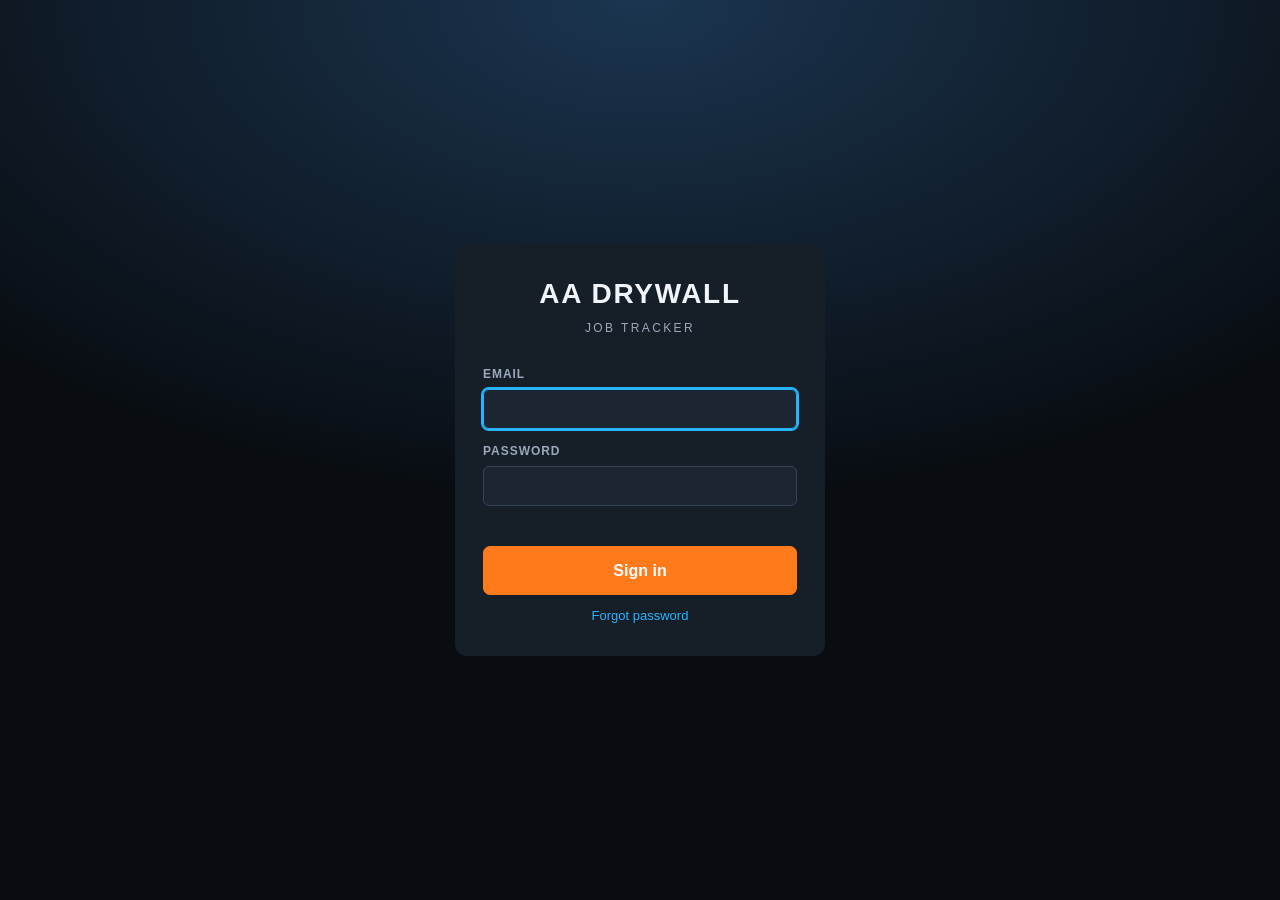
<file: index.html>
<!DOCTYPE html>
<html lang="en">
<head>
<meta charset="utf-8">
<meta name="viewport" content="width=device-width, initial-scale=1">
<title>AA Drywall Job Tracker</title>
<link rel="stylesheet" href="app.css">
</head>
<body>

<div id="login" hidden>
  <form class="login-box" id="login-form" autocomplete="on">
    <div class="wordmark">AA DRYWALL</div>
    <div class="login-sub">Job Tracker</div>
    <label>Email</label>
    <input id="lg-email" type="email" autocomplete="username" required>
    <label>Password</label>
    <input id="lg-pass" type="password" autocomplete="current-password" required>
    <div class="login-err" id="lg-err"></div>
    <button class="btn primary big" type="submit" id="lg-btn">Sign in</button>
    <a class="link" id="lg-forgot" href="#">Forgot password</a>
  </form>
</div>

<div id="app" hidden>
  <header id="top">
    <a class="brand" href="#/jobs">AA DRYWALL</a>
    <nav id="nav"></nav>
    <div class="status" id="status"></div>
  </header>
  <main id="view"></main>
</div>

<div id="drawer-back" hidden></div>
<aside id="drawer" hidden>
  <div class="drawer-head"><h3 id="drawer-title"></h3><span id="save-state" class="save-state"></span><button class="x" onclick="closeDrawer()" aria-label="Close">&times;</button></div>
  <div class="drawer-body" id="drawer-body"></div>
</aside>

<div id="modal-back" hidden><div id="modal" role="dialog"></div></div>
<button id="pending" hidden onclick="rerender(true)">New data came in. Tap to refresh.</button>
<div id="toasts"></div>

<script src="supabase.min.js"></script>
<script src="js/core.js"></script>
<script src="js/charts.js"></script>
<script src="js/jobs.js"></script>
<script src="js/job_tabs.js"></script>
<script src="js/lists.js"></script>
<script src="js/editors.js"></script>
<script src="js/setup.js"></script>
<script src="js/chat.js"></script>
<script>boot();</script>
</body>
</html>
</file>
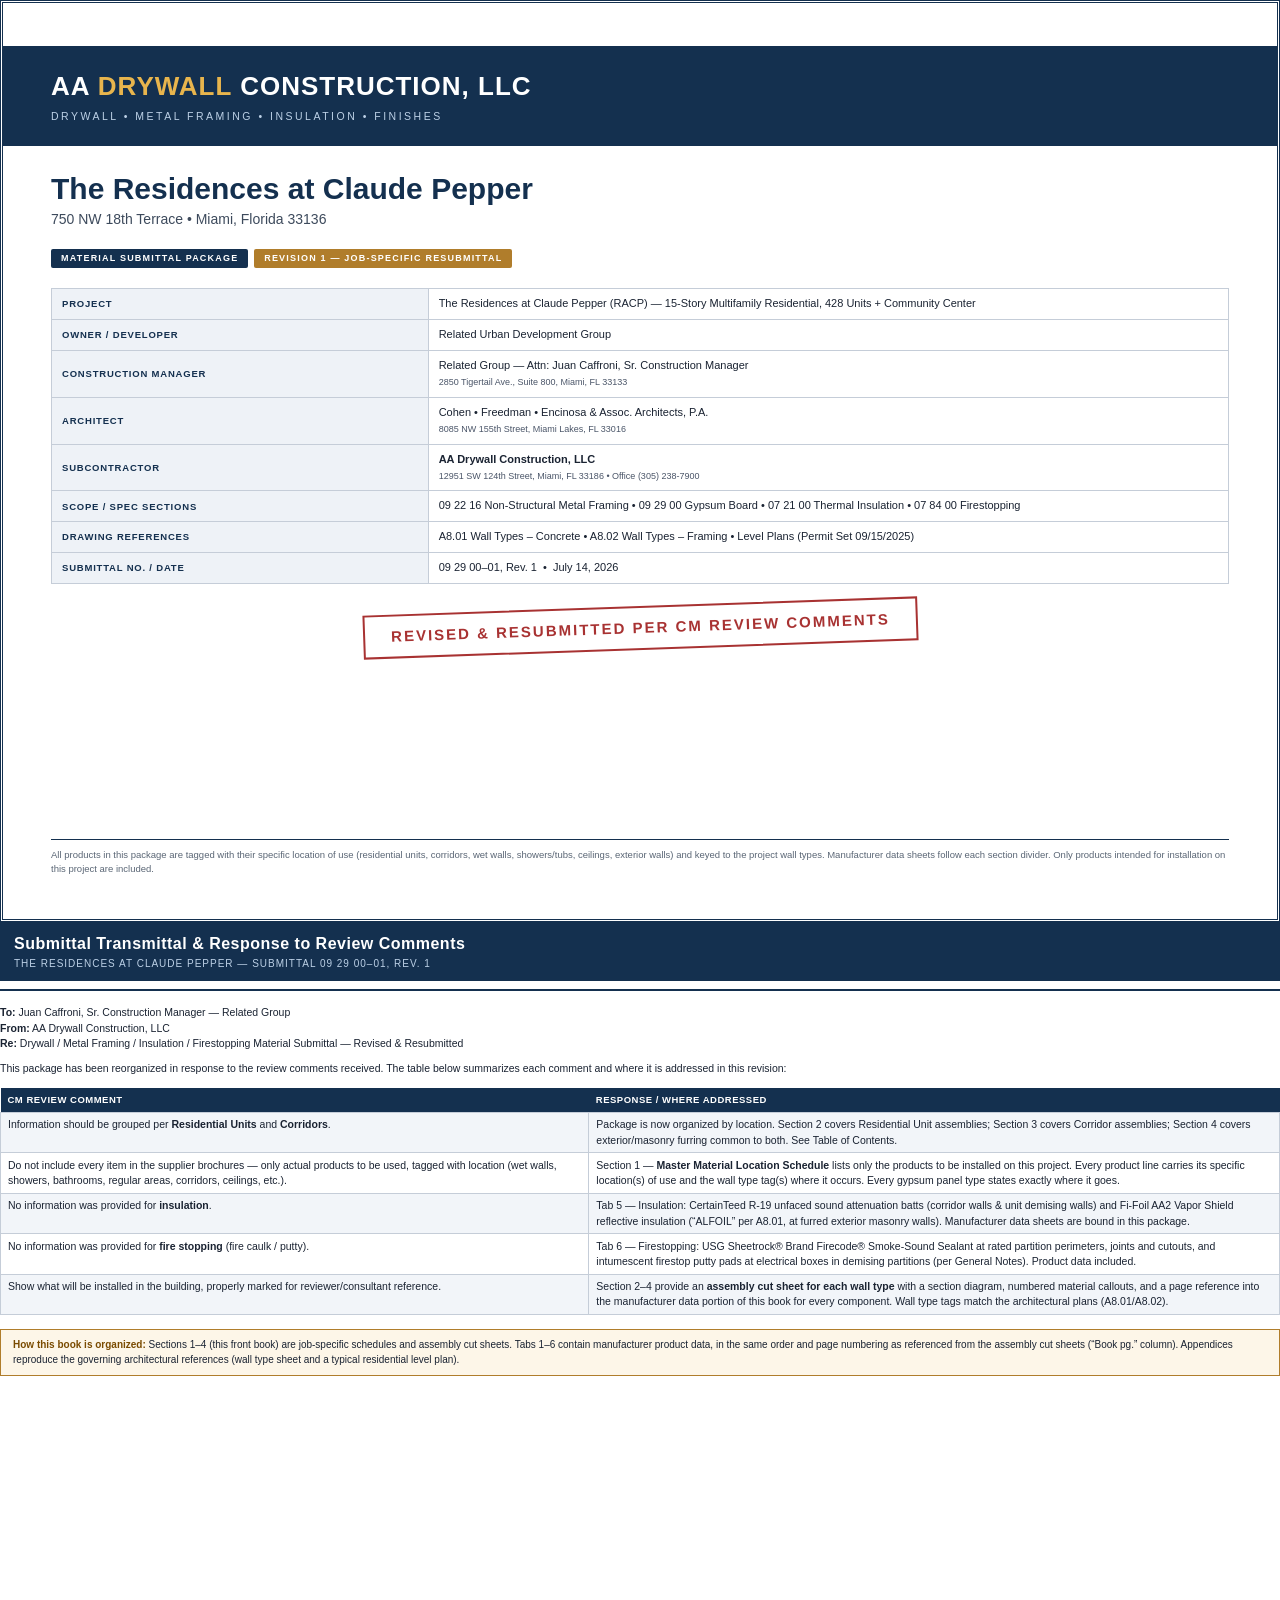
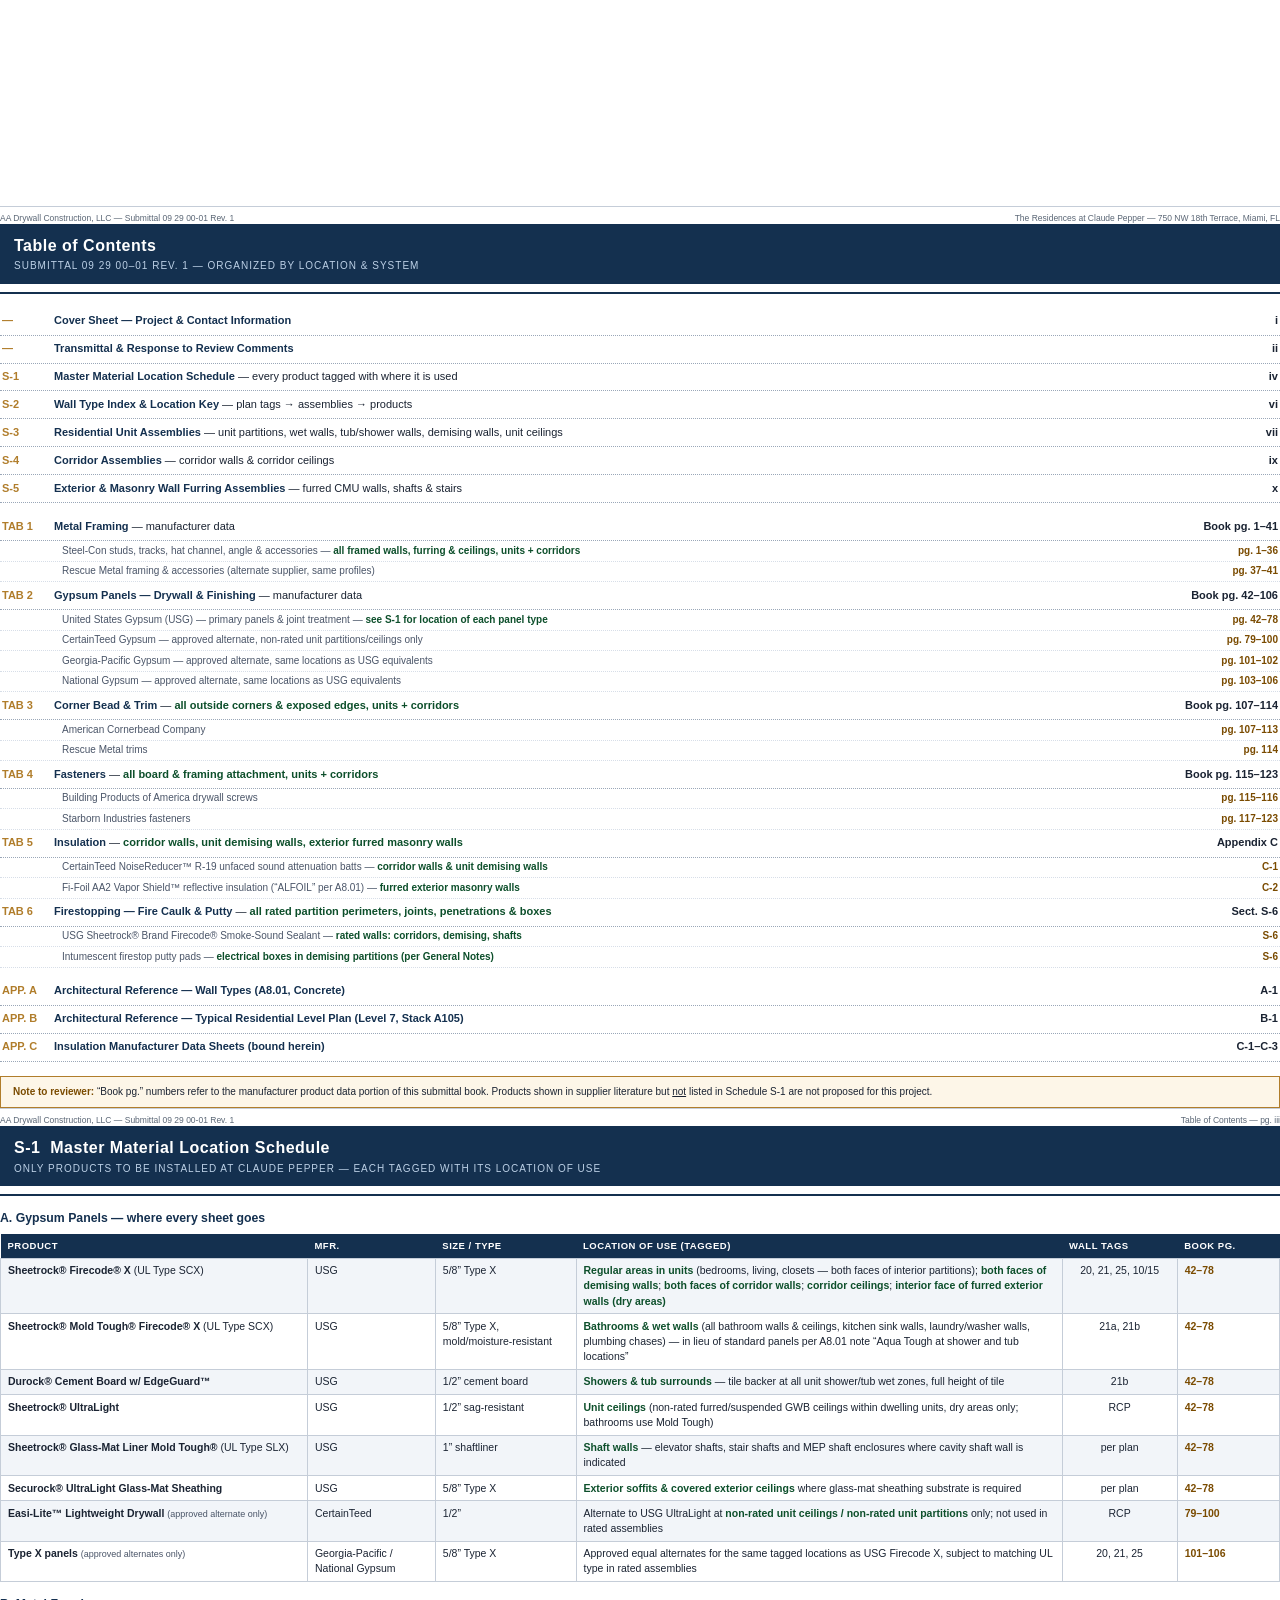
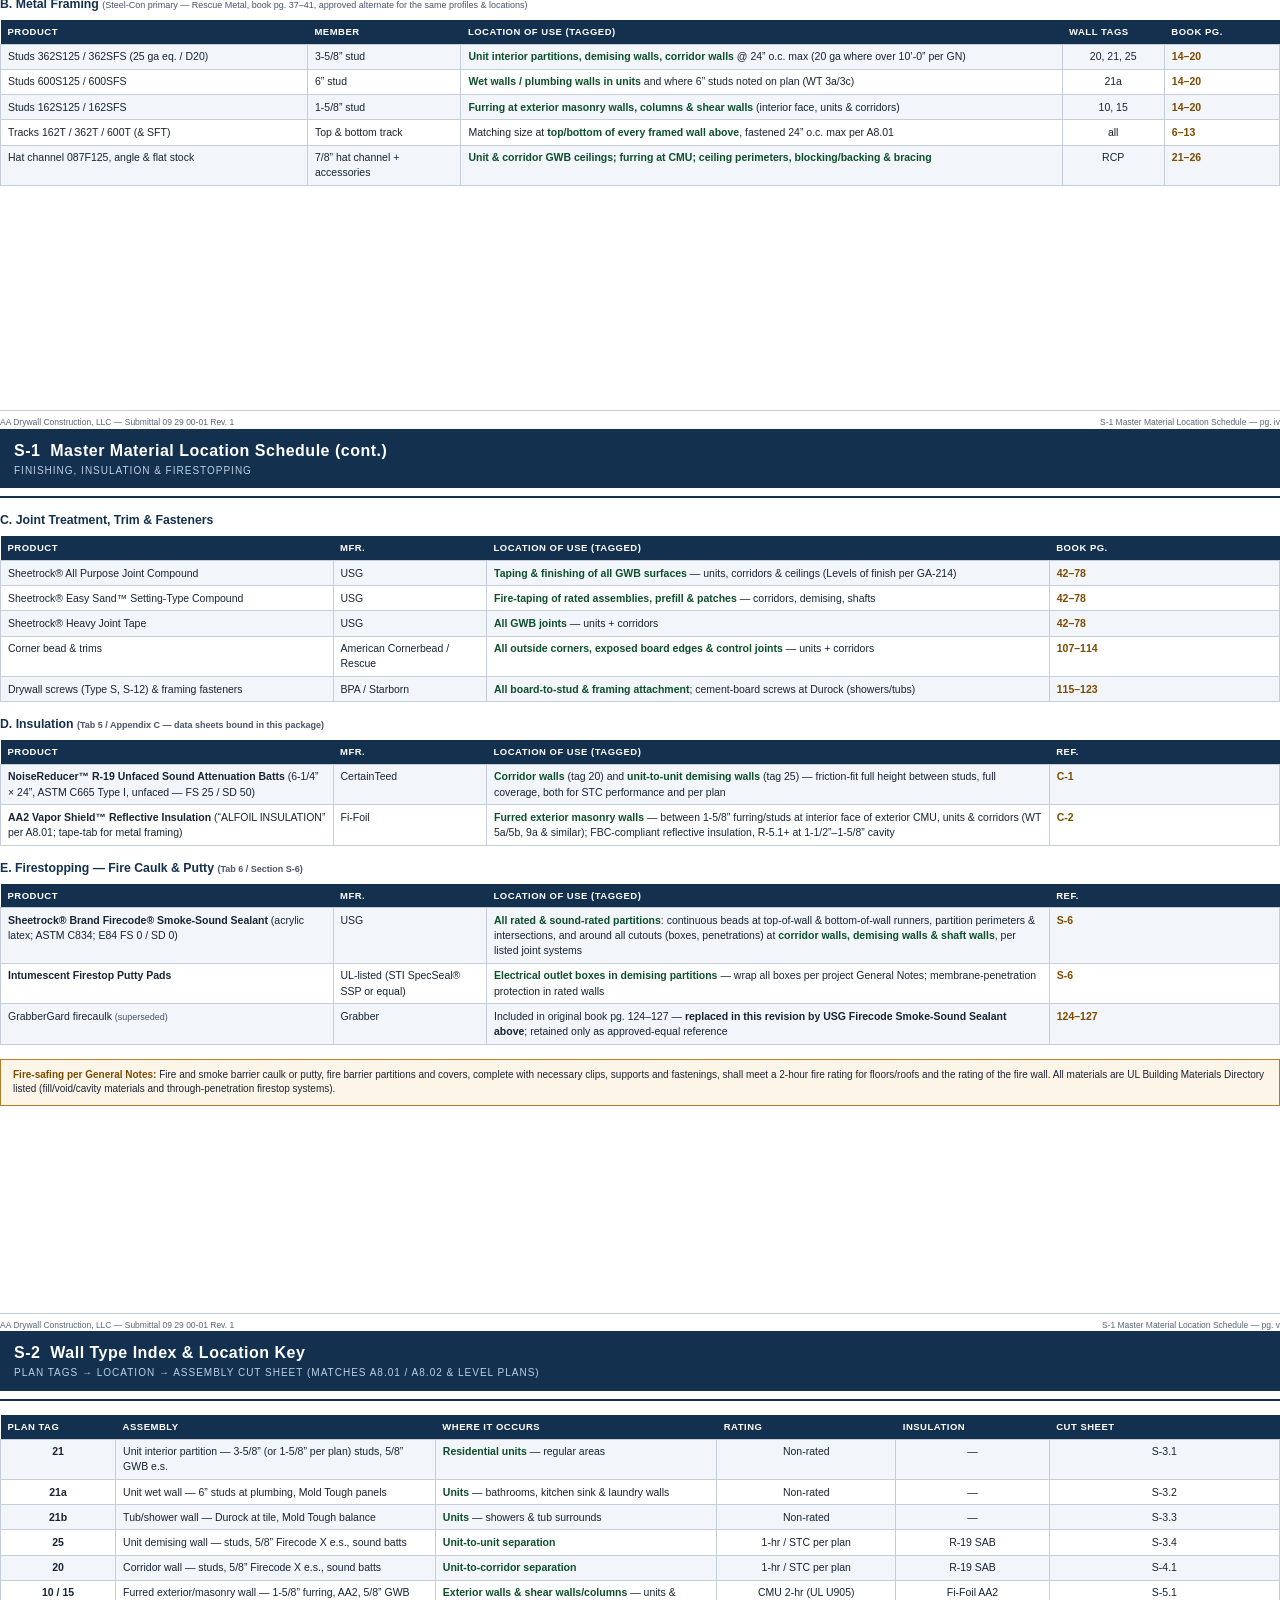
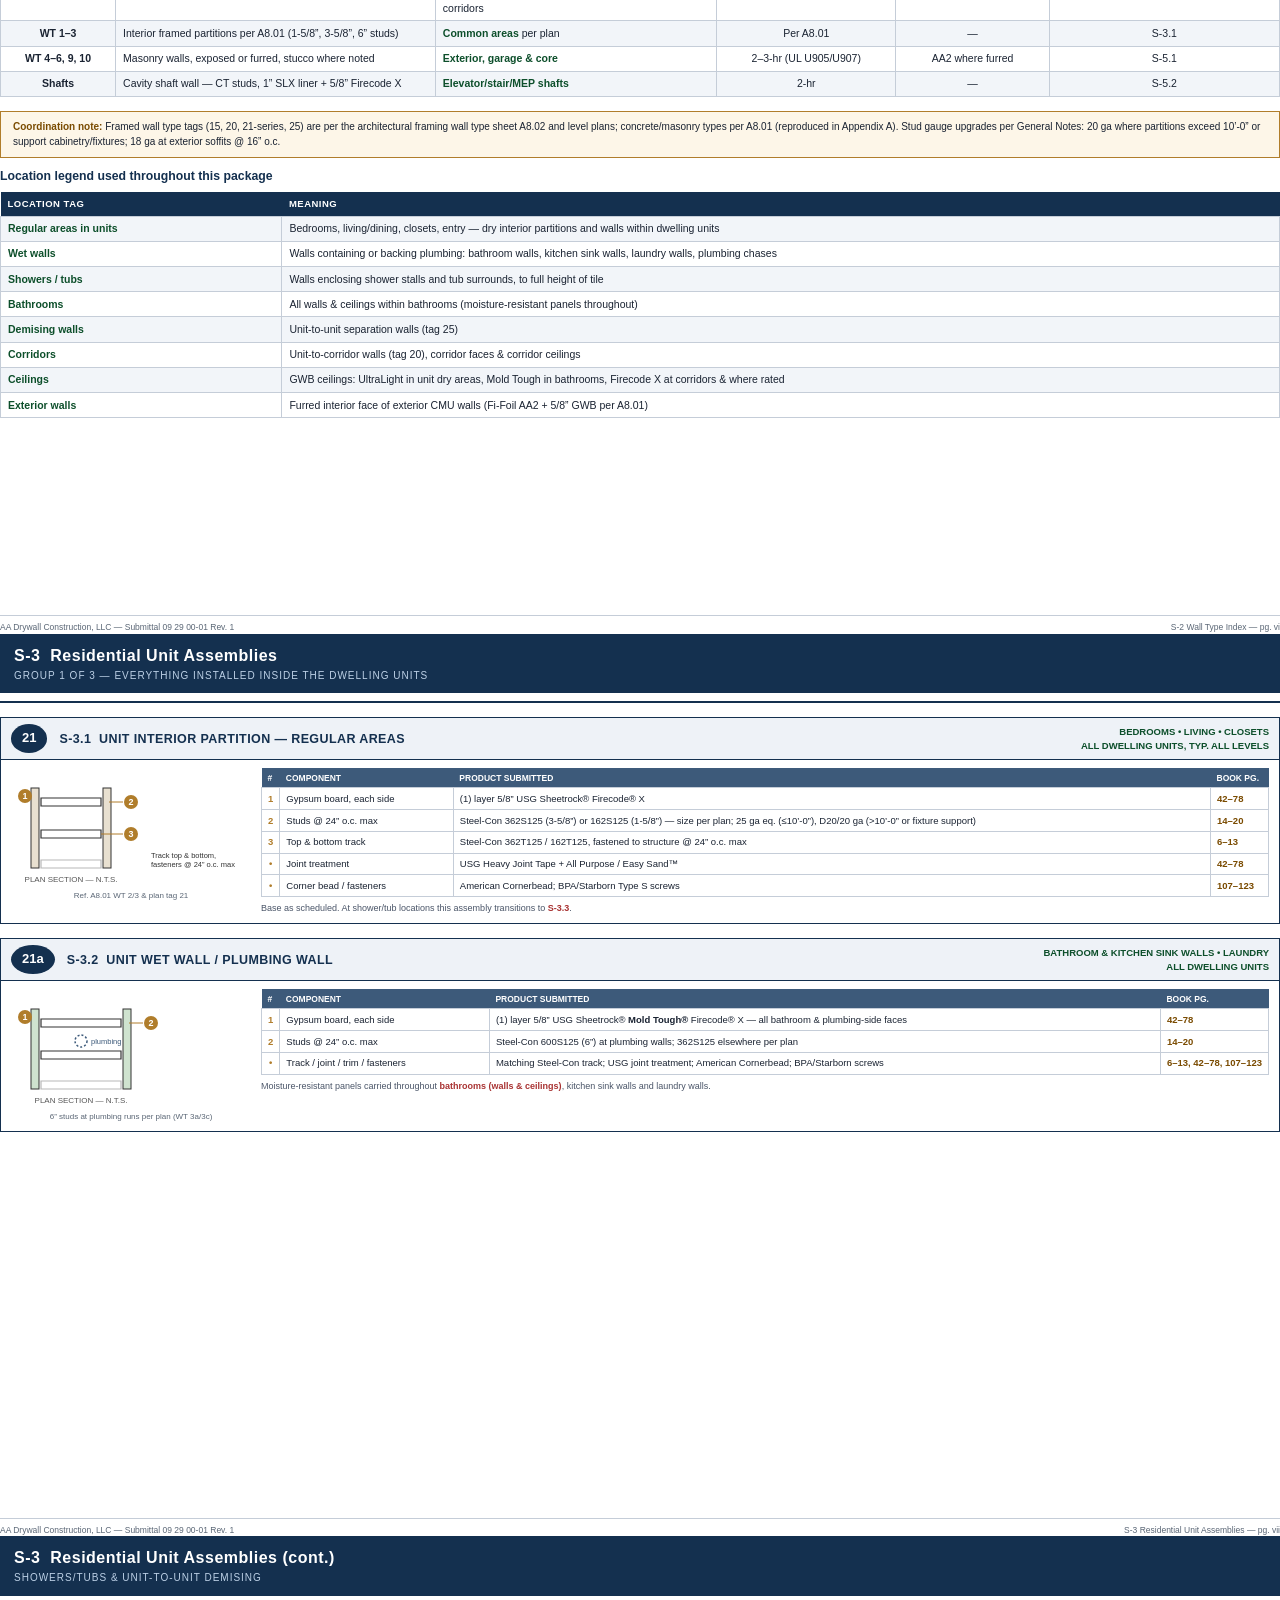
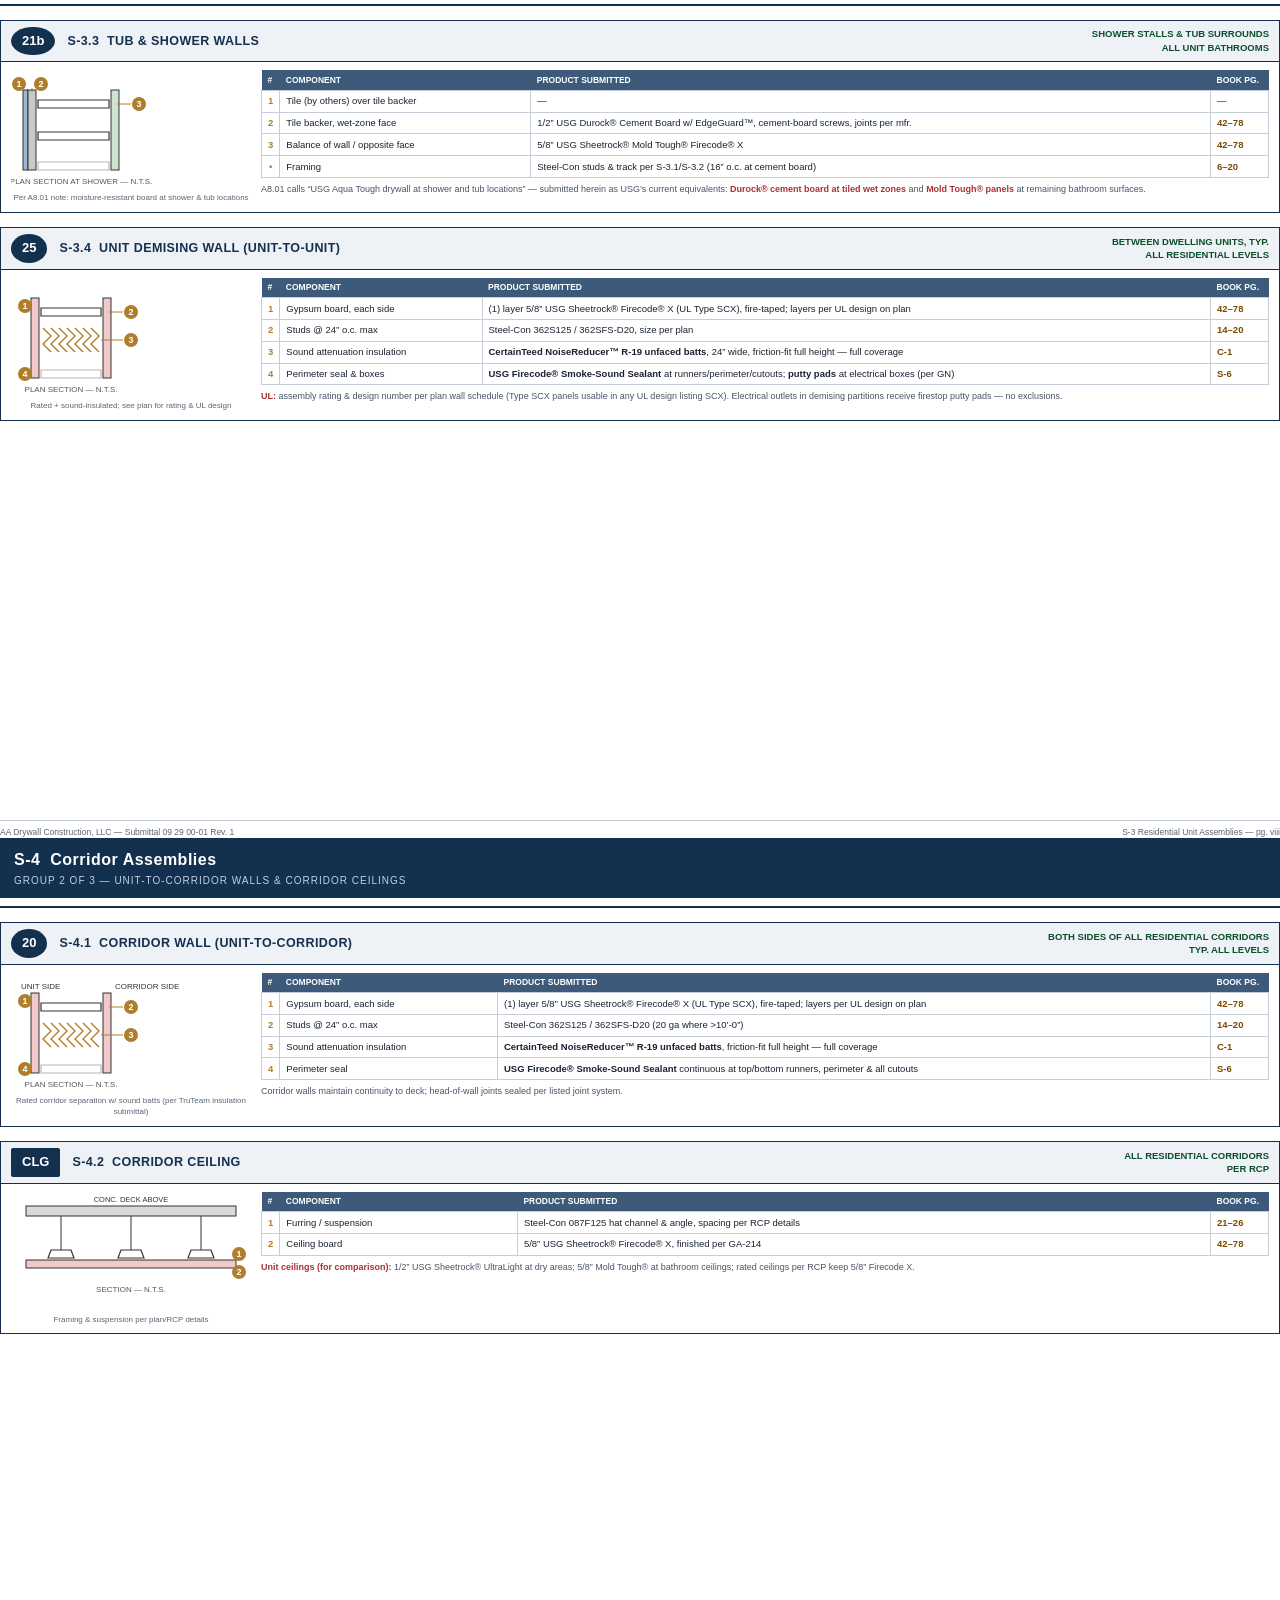
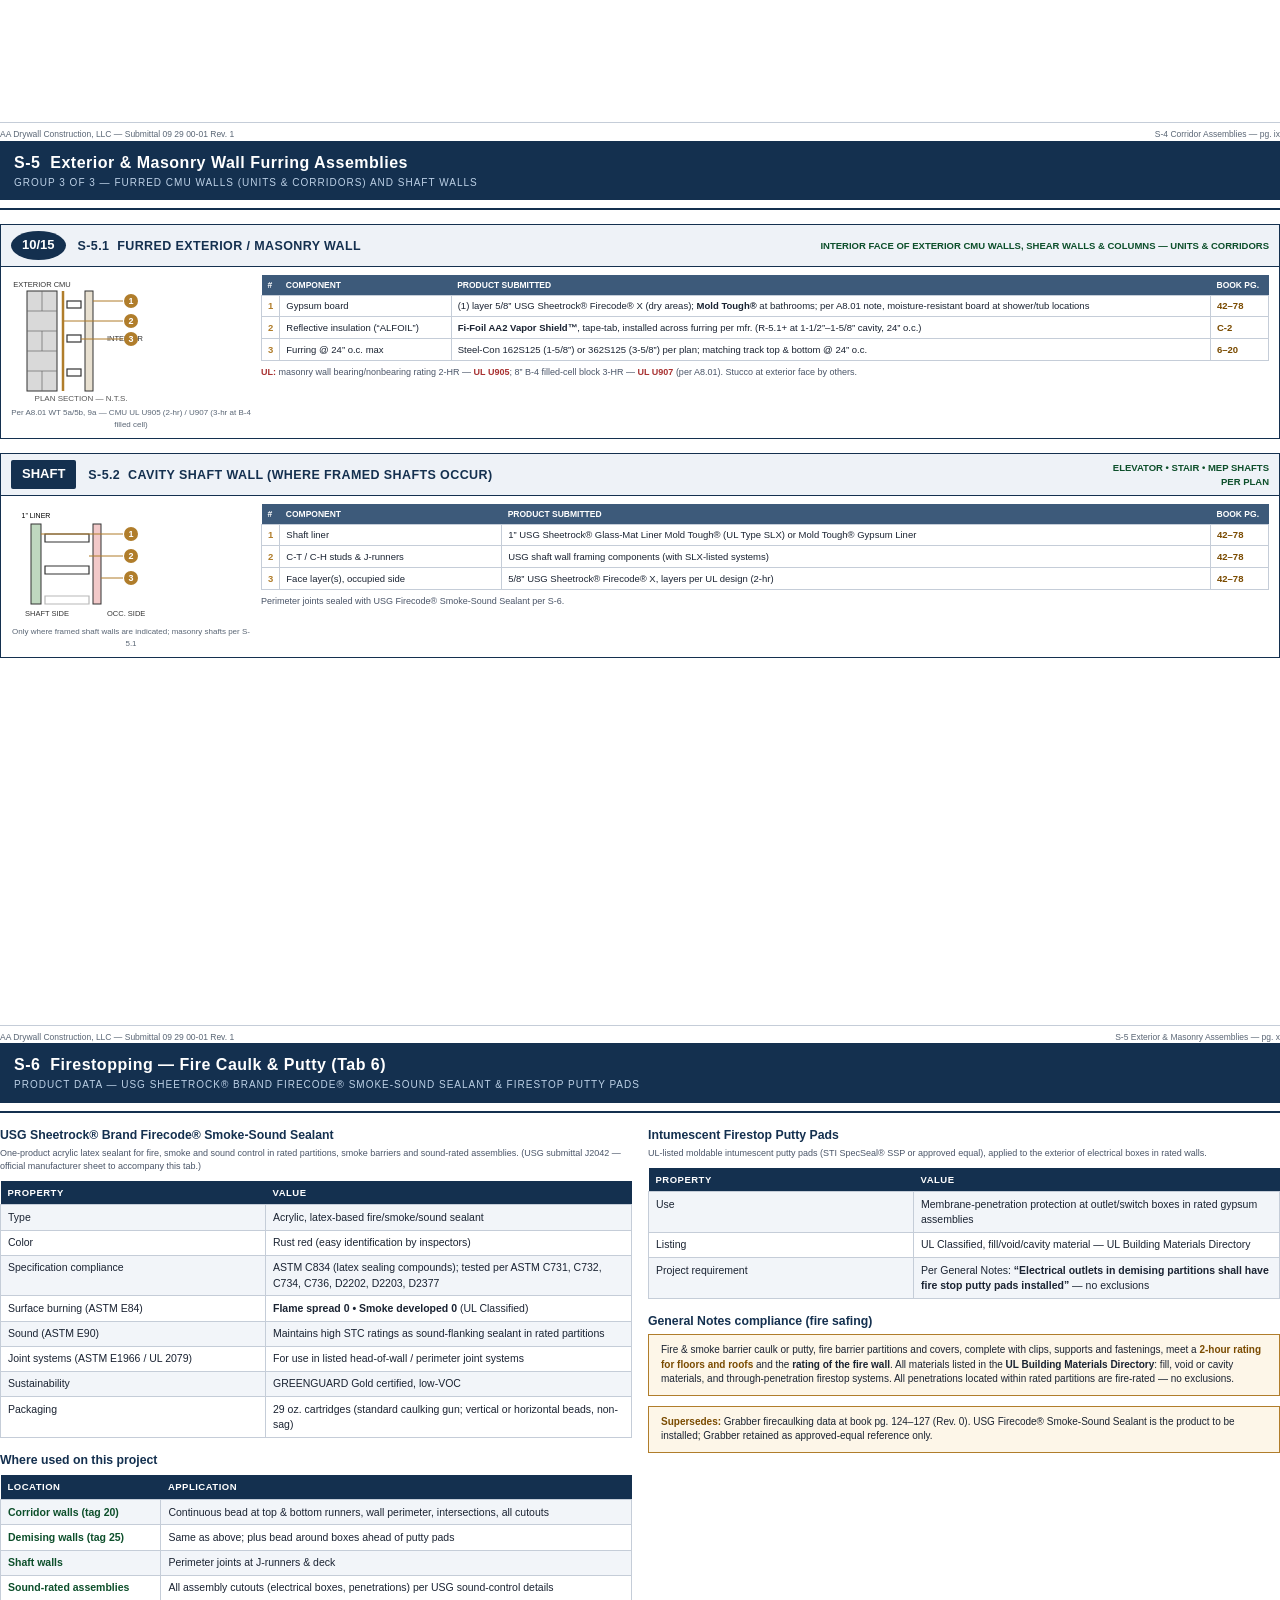
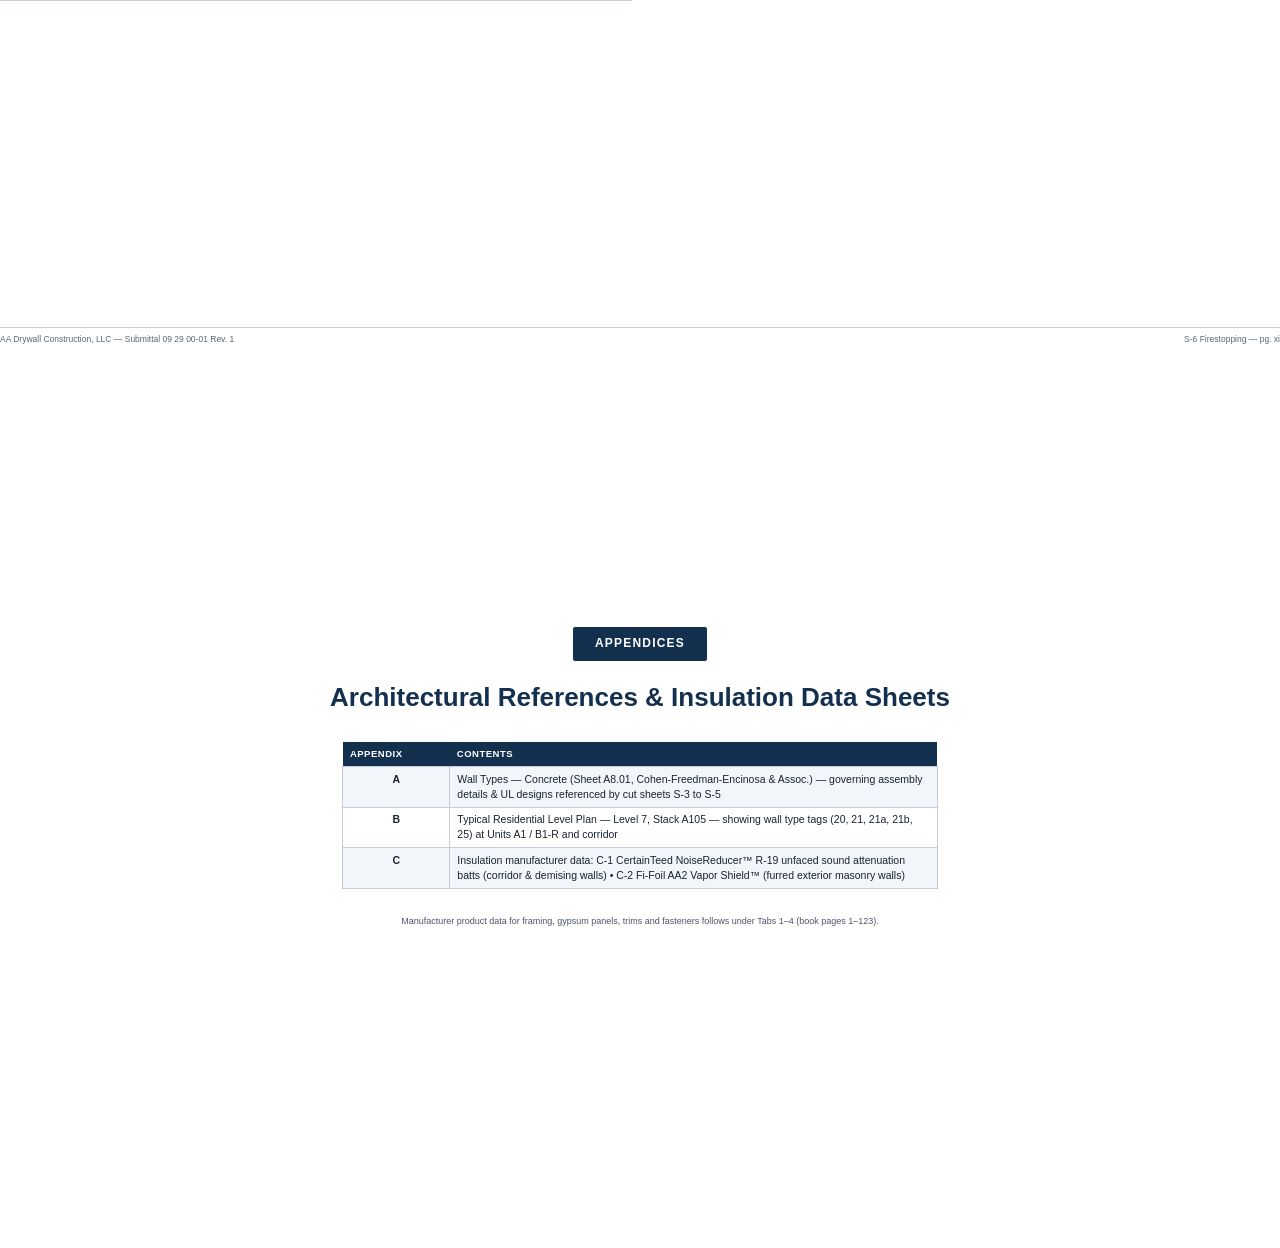
<file: submittals/claude-pepper/submittal-package.html>
<!DOCTYPE html>
<html lang="en">
<head>
<meta charset="utf-8">
<title>AA Drywall — Submittal Package Rev.1 — The Residences at Claude Pepper</title>
<style>
  @page { size: letter; margin: 0.6in 0.65in 0.7in 0.65in; }
  * { box-sizing: border-box; margin: 0; padding: 0; }
  html { -webkit-print-color-adjust: exact; print-color-adjust: exact; }
  body { font-family: "Helvetica Neue", Arial, sans-serif; color: #1a2332; font-size: 10.5px; line-height: 1.45; }
  .page { page-break-after: always; position: relative; min-height: 9.4in; }
  .page:last-child { page-break-after: auto; }

  /* ---------- shared ---------- */
  h1,h2,h3 { font-family: Arial, sans-serif; }
  .rule { border: none; border-top: 2.5px solid #14304f; margin: 8px 0 14px; }
  .tag { display:inline-block; background:#14304f; color:#fff; font-size:9px; font-weight:bold; letter-spacing:1.2px; padding:3px 10px; border-radius:2px; text-transform:uppercase; }
  .tag.gold { background:#b07d2b; }
  table.data { width:100%; border-collapse: collapse; margin: 6px 0 14px; }
  table.data th { background:#14304f; color:#fff; text-align:left; padding:5px 7px; font-size:9.5px; text-transform:uppercase; letter-spacing:.5px; }
  table.data td { border:1px solid #c5cdd8; padding:4.5px 7px; vertical-align:top; }
  table.data tr:nth-child(even) td { background:#f2f5f9; }
  table.data td.c { text-align:center; }
  .loc { font-weight:bold; color:#0d4f2b; }
  .pgref { white-space:nowrap; font-weight:bold; color:#7a4b00; }
  .small { font-size:9px; color:#4a5568; }
  .note-box { border:1.5px solid #b07d2b; background:#fdf6e8; padding:8px 12px; margin:10px 0; font-size:10px; }
  .note-box b:first-child { color:#7a4b00; }
  .footer { position:absolute; bottom:0; left:0; right:0; border-top:1px solid #c5cdd8; padding-top:5px; font-size:8.5px; color:#5a6675; display:flex; justify-content:space-between; }
  .sechead { background:#14304f; color:#fff; padding:10px 14px; margin-bottom:4px; }
  .sechead h2 { font-size:16px; letter-spacing:.5px; }
  .sechead .sub { font-size:10px; color:#bcd0e6; margin-top:2px; letter-spacing:1px; text-transform:uppercase; }
  .twocol { display:flex; gap:16px; }
  .twocol > div { flex:1; }

  /* ---------- cover ---------- */
  .cover { display:flex; flex-direction:column; min-height:9.6in; border:3px double #14304f; padding:0.45in 0.5in; }
  .cover .band { background:#14304f; color:#fff; margin:0 -0.5in; padding:22px 0.5in; }
  .cover .band .co { font-size:26px; font-weight:900; letter-spacing:1px; }
  .cover .band .co span { color:#e8b54d; }
  .cover .band .co-sub { font-size:10.5px; letter-spacing:2.5px; color:#bcd0e6; text-transform:uppercase; margin-top:3px; }
  .cover h1 { font-size:30px; color:#14304f; line-height:1.15; margin:26px 0 2px; }
  .cover .addr { font-size:14px; color:#3d4a5c; margin-bottom:20px; }
  .covergrid { width:100%; border-collapse:collapse; margin-top:14px; }
  .covergrid td { border:1px solid #c5cdd8; padding:7px 10px; font-size:11px; }
  .covergrid td.k { background:#eef2f7; font-weight:bold; width:32%; color:#14304f; text-transform:uppercase; font-size:9.5px; letter-spacing:.8px; }
  .rev-badge { margin-top:22px; text-align:center; }
  .rev-badge .inner { display:inline-block; border:2.5px solid #a83232; color:#a83232; font-weight:900; font-size:15px; letter-spacing:2px; padding:9px 26px; transform:rotate(-2deg); text-transform:uppercase; }
  .cover .spacer { flex:1; }
  .cover .foot { font-size:9.5px; color:#5a6675; border-top:1.5px solid #14304f; padding-top:8px; }

  /* ---------- toc ---------- */
  .toc-row { display:flex; align-items:baseline; padding:5.5px 2px; border-bottom:1px dotted #9aa7b8; font-size:11px; }
  .toc-row .n { font-weight:900; color:#b07d2b; width:52px; }
  .toc-row .t { flex:1; }
  .toc-row .t b { color:#14304f; }
  .toc-row .p { font-weight:bold; white-space:nowrap; }
  .toc-sub { padding:2.5px 2px 2.5px 62px; font-size:10px; color:#4a5568; display:flex; border-bottom:1px dotted #d7dee8; }
  .toc-sub .t { flex:1; }
  .toc-sub .p { white-space:nowrap; font-weight:bold; color:#7a4b00; }

  /* ---------- assemblies ---------- */
  .asm { border:1.5px solid #14304f; margin-bottom:14px; page-break-inside:avoid; }
  .asm-head { background:#eef2f7; border-bottom:1.5px solid #14304f; padding:6px 10px; display:flex; align-items:center; gap:12px; }
  .asm-head .wt { background:#14304f; color:#fff; font-weight:900; font-size:13px; padding:5px 11px; border-radius:50%; }
  .asm-head .wt.sq { border-radius:2px; }
  .asm-head h3 { font-size:12.5px; color:#14304f; text-transform:uppercase; letter-spacing:.4px; }
  .asm-head .where { margin-left:auto; font-size:9.5px; font-weight:bold; color:#0d4f2b; text-align:right; max-width:38%; }
  .asm-body { display:flex; gap:10px; padding:8px 10px; }
  .asm-fig { flex:0 0 240px; }
  .asm-fig svg { width:100%; height:auto; display:block; }
  .asm-fig .cap { font-size:8px; color:#5a6675; text-align:center; margin-top:2px; }
  .asm-mat { flex:1; }
  table.mat { width:100%; border-collapse:collapse; font-size:9.5px; }
  table.mat th { background:#3d5a7a; color:#fff; padding:3.5px 6px; text-align:left; font-size:8.5px; text-transform:uppercase; }
  table.mat td { border:1px solid #c5cdd8; padding:3.5px 6px; vertical-align:top; }
  table.mat td.n { text-align:center; font-weight:900; color:#b07d2b; width:18px; }
  .ul-line { font-size:9px; margin-top:5px; color:#4a5568; }
  .ul-line b { color:#a83232; }
</style>
</head>
<body>

<!-- ============================================================ COVER -->
<div class="page">
  <div class="cover">
    <div class="band">
      <div class="co">AA <span>DRYWALL</span> CONSTRUCTION, LLC</div>
      <div class="co-sub">Drywall &bull; Metal Framing &bull; Insulation &bull; Finishes</div>
    </div>
    <h1>The Residences at Claude&nbsp;Pepper</h1>
    <div class="addr">750 NW 18th Terrace &bull; Miami, Florida 33136</div>

    <div style="margin-bottom:6px;"><span class="tag">Material Submittal Package</span> &nbsp;<span class="tag gold">Revision 1 &mdash; Job-Specific Resubmittal</span></div>

    <table class="covergrid">
      <tr><td class="k">Project</td><td>The Residences at Claude Pepper (RACP) &mdash; 15-Story Multifamily Residential, 428 Units + Community Center</td></tr>
      <tr><td class="k">Owner / Developer</td><td>Related Urban Development Group</td></tr>
      <tr><td class="k">Construction Manager</td><td>Related Group &mdash; Attn: Juan Caffroni, Sr. Construction Manager<br><span class="small">2850 Tigertail Ave., Suite 800, Miami, FL 33133</span></td></tr>
      <tr><td class="k">Architect</td><td>Cohen &bull; Freedman &bull; Encinosa &amp; Assoc. Architects, P.A.<br><span class="small">8085 NW 155th Street, Miami Lakes, FL 33016</span></td></tr>
      <tr><td class="k">Subcontractor</td><td><b>AA Drywall Construction, LLC</b><br><span class="small">12951 SW 124th Street, Miami, FL 33186 &bull; Office (305) 238-7900</span></td></tr>
      <tr><td class="k">Scope / Spec Sections</td><td>09&nbsp;22&nbsp;16 Non-Structural Metal Framing &bull; 09&nbsp;29&nbsp;00 Gypsum Board &bull; 07&nbsp;21&nbsp;00 Thermal Insulation &bull; 07&nbsp;84&nbsp;00 Firestopping</td></tr>
      <tr><td class="k">Drawing References</td><td>A8.01 Wall Types &ndash; Concrete &bull; A8.02 Wall Types &ndash; Framing &bull; Level Plans (Permit Set 09/15/2025)</td></tr>
      <tr><td class="k">Submittal No. / Date</td><td>09&nbsp;29&nbsp;00&ndash;01, Rev. 1 &nbsp;&bull;&nbsp; July 14, 2026</td></tr>
    </table>

    <div class="rev-badge"><div class="inner">Revised &amp; Resubmitted per CM Review Comments</div></div>

    <div class="spacer"></div>
    <div class="foot">
      All products in this package are tagged with their specific location of use (residential units, corridors, wet walls, showers/tubs, ceilings, exterior walls) and keyed to the project wall types. Manufacturer data sheets follow each section divider. Only products intended for installation on this project are included.
    </div>
  </div>
</div>

<!-- ============================================================ TRANSMITTAL / RESPONSE -->
<div class="page">
  <div class="sechead"><h2>Submittal Transmittal &amp; Response to Review Comments</h2>
  <div class="sub">The Residences at Claude Pepper &mdash; Submittal 09 29 00&ndash;01, Rev. 1</div></div>
  <hr class="rule">
  <p style="margin-bottom:10px;"><b>To:</b> Juan Caffroni, Sr. Construction Manager &mdash; Related Group<br>
  <b>From:</b> AA Drywall Construction, LLC<br>
  <b>Re:</b> Drywall / Metal Framing / Insulation / Firestopping Material Submittal &mdash; Revised &amp; Resubmitted</p>

  <p style="margin-bottom:12px;">This package has been reorganized in response to the review comments received. The table below summarizes each comment and where it is addressed in this revision:</p>

  <table class="data">
    <tr><th style="width:46%">CM Review Comment</th><th>Response / Where Addressed</th></tr>
    <tr>
      <td>Information should be grouped per <b>Residential Units</b> and <b>Corridors</b>.</td>
      <td>Package is now organized by location. Section 2 covers Residential Unit assemblies; Section 3 covers Corridor assemblies; Section 4 covers exterior/masonry furring common to both. See Table of Contents.</td>
    </tr>
    <tr>
      <td>Do not include every item in the supplier brochures &mdash; only actual products to be used, tagged with location (wet walls, showers, bathrooms, regular areas, corridors, ceilings, etc.).</td>
      <td>Section 1 &mdash; <b>Master Material Location Schedule</b> lists only the products to be installed on this project. Every product line carries its specific location(s) of use and the wall type tag(s) where it occurs. Every gypsum panel type states exactly where it goes.</td>
    </tr>
    <tr>
      <td>No information was provided for <b>insulation</b>.</td>
      <td>Tab 5 &mdash; Insulation: CertainTeed R-19 unfaced sound attenuation batts (corridor walls &amp; unit demising walls) and Fi-Foil AA2 Vapor Shield reflective insulation (&ldquo;ALFOIL&rdquo; per A8.01, at furred exterior masonry walls). Manufacturer data sheets are bound in this package.</td>
    </tr>
    <tr>
      <td>No information was provided for <b>fire stopping</b> (fire caulk / putty).</td>
      <td>Tab 6 &mdash; Firestopping: USG Sheetrock&reg; Brand Firecode&reg; Smoke-Sound Sealant at rated partition perimeters, joints and cutouts, and intumescent firestop putty pads at electrical boxes in demising partitions (per General Notes). Product data included.</td>
    </tr>
    <tr>
      <td>Show what will be installed in the building, properly marked for reviewer/consultant reference.</td>
      <td>Section 2&ndash;4 provide an <b>assembly cut sheet for each wall type</b> with a section diagram, numbered material callouts, and a page reference into the manufacturer data portion of this book for every component. Wall type tags match the architectural plans (A8.01/A8.02).</td>
    </tr>
  </table>

  <div class="note-box"><b>How this book is organized:</b> Sections 1&ndash;4 (this front book) are job-specific schedules and assembly cut sheets. Tabs 1&ndash;6 contain manufacturer product data, in the same order and page numbering as referenced from the assembly cut sheets (&ldquo;Book pg.&rdquo; column). Appendices reproduce the governing architectural references (wall type sheet and a typical residential level plan).</div>

  <div class="footer"><span>AA Drywall Construction, LLC &mdash; Submittal 09 29 00-01 Rev. 1</span><span>The Residences at Claude Pepper &mdash; 750 NW 18th Terrace, Miami, FL</span></div>
</div>

<!-- ============================================================ TOC -->
<div class="page">
  <div class="sechead"><h2>Table of Contents</h2>
  <div class="sub">Submittal 09 29 00&ndash;01 Rev. 1 &mdash; organized by location &amp; system</div></div>
  <hr class="rule">

  <div class="toc-row"><span class="n">&mdash;</span><span class="t"><b>Cover Sheet &mdash; Project &amp; Contact Information</b></span><span class="p">i</span></div>
  <div class="toc-row"><span class="n">&mdash;</span><span class="t"><b>Transmittal &amp; Response to Review Comments</b></span><span class="p">ii</span></div>
  <div class="toc-row"><span class="n">S-1</span><span class="t"><b>Master Material Location Schedule</b> &mdash; every product tagged with where it is used</span><span class="p">iv</span></div>
  <div class="toc-row"><span class="n">S-2</span><span class="t"><b>Wall Type Index &amp; Location Key</b> &mdash; plan tags &rarr; assemblies &rarr; products</span><span class="p">vi</span></div>
  <div class="toc-row"><span class="n">S-3</span><span class="t"><b>Residential Unit Assemblies</b> &mdash; unit partitions, wet walls, tub/shower walls, demising walls, unit ceilings</span><span class="p">vii</span></div>
  <div class="toc-row"><span class="n">S-4</span><span class="t"><b>Corridor Assemblies</b> &mdash; corridor walls &amp; corridor ceilings</span><span class="p">ix</span></div>
  <div class="toc-row"><span class="n">S-5</span><span class="t"><b>Exterior &amp; Masonry Wall Furring Assemblies</b> &mdash; furred CMU walls, shafts &amp; stairs</span><span class="p">x</span></div>

  <div style="height:10px"></div>

  <div class="toc-row"><span class="n">TAB 1</span><span class="t"><b>Metal Framing</b> &mdash; manufacturer data</span><span class="p">Book pg. 1&ndash;41</span></div>
  <div class="toc-sub"><span class="t">Steel-Con studs, tracks, hat channel, angle &amp; accessories &mdash; <span class="loc">all framed walls, furring &amp; ceilings, units + corridors</span></span><span class="p">pg. 1&ndash;36</span></div>
  <div class="toc-sub"><span class="t">Rescue Metal framing &amp; accessories (alternate supplier, same profiles)</span><span class="p">pg. 37&ndash;41</span></div>

  <div class="toc-row"><span class="n">TAB 2</span><span class="t"><b>Gypsum Panels &mdash; Drywall &amp; Finishing</b> &mdash; manufacturer data</span><span class="p">Book pg. 42&ndash;106</span></div>
  <div class="toc-sub"><span class="t">United States Gypsum (USG) &mdash; primary panels &amp; joint treatment &mdash; <span class="loc">see S-1 for location of each panel type</span></span><span class="p">pg. 42&ndash;78</span></div>
  <div class="toc-sub"><span class="t">CertainTeed Gypsum &mdash; approved alternate, non-rated unit partitions/ceilings only</span><span class="p">pg. 79&ndash;100</span></div>
  <div class="toc-sub"><span class="t">Georgia-Pacific Gypsum &mdash; approved alternate, same locations as USG equivalents</span><span class="p">pg. 101&ndash;102</span></div>
  <div class="toc-sub"><span class="t">National Gypsum &mdash; approved alternate, same locations as USG equivalents</span><span class="p">pg. 103&ndash;106</span></div>

  <div class="toc-row"><span class="n">TAB 3</span><span class="t"><b>Corner Bead &amp; Trim</b> &mdash; <span class="loc">all outside corners &amp; exposed edges, units + corridors</span></span><span class="p">Book pg. 107&ndash;114</span></div>
  <div class="toc-sub"><span class="t">American Cornerbead Company</span><span class="p">pg. 107&ndash;113</span></div>
  <div class="toc-sub"><span class="t">Rescue Metal trims</span><span class="p">pg. 114</span></div>

  <div class="toc-row"><span class="n">TAB 4</span><span class="t"><b>Fasteners</b> &mdash; <span class="loc">all board &amp; framing attachment, units + corridors</span></span><span class="p">Book pg. 115&ndash;123</span></div>
  <div class="toc-sub"><span class="t">Building Products of America drywall screws</span><span class="p">pg. 115&ndash;116</span></div>
  <div class="toc-sub"><span class="t">Starborn Industries fasteners</span><span class="p">pg. 117&ndash;123</span></div>

  <div class="toc-row"><span class="n">TAB 5</span><span class="t"><b>Insulation</b> &mdash; <span class="loc">corridor walls, unit demising walls, exterior furred masonry walls</span></span><span class="p">Appendix C</span></div>
  <div class="toc-sub"><span class="t">CertainTeed NoiseReducer&trade; R-19 unfaced sound attenuation batts &mdash; <span class="loc">corridor walls &amp; unit demising walls</span></span><span class="p">C-1</span></div>
  <div class="toc-sub"><span class="t">Fi-Foil AA2 Vapor Shield&trade; reflective insulation (&ldquo;ALFOIL&rdquo; per A8.01) &mdash; <span class="loc">furred exterior masonry walls</span></span><span class="p">C-2</span></div>

  <div class="toc-row"><span class="n">TAB 6</span><span class="t"><b>Firestopping &mdash; Fire Caulk &amp; Putty</b> &mdash; <span class="loc">all rated partition perimeters, joints, penetrations &amp; boxes</span></span><span class="p">Sect. S-6</span></div>
  <div class="toc-sub"><span class="t">USG Sheetrock&reg; Brand Firecode&reg; Smoke-Sound Sealant &mdash; <span class="loc">rated walls: corridors, demising, shafts</span></span><span class="p">S-6</span></div>
  <div class="toc-sub"><span class="t">Intumescent firestop putty pads &mdash; <span class="loc">electrical boxes in demising partitions (per General Notes)</span></span><span class="p">S-6</span></div>

  <div style="height:10px"></div>
  <div class="toc-row"><span class="n">APP. A</span><span class="t"><b>Architectural Reference &mdash; Wall Types (A8.01, Concrete)</b></span><span class="p">A-1</span></div>
  <div class="toc-row"><span class="n">APP. B</span><span class="t"><b>Architectural Reference &mdash; Typical Residential Level Plan (Level 7, Stack A105)</b></span><span class="p">B-1</span></div>
  <div class="toc-row"><span class="n">APP. C</span><span class="t"><b>Insulation Manufacturer Data Sheets (bound herein)</b></span><span class="p">C-1&ndash;C-3</span></div>

  <div class="note-box" style="margin-top:14px;"><b>Note to reviewer:</b> &ldquo;Book pg.&rdquo; numbers refer to the manufacturer product data portion of this submittal book. Products shown in supplier literature but <u>not</u> listed in Schedule S-1 are not proposed for this project.</div>

  <div class="footer"><span>AA Drywall Construction, LLC &mdash; Submittal 09 29 00-01 Rev. 1</span><span>Table of Contents &mdash; pg. iii</span></div>
</div>

<!-- ============================================================ S-1 MASTER SCHEDULE p1 -->
<div class="page">
  <div class="sechead"><h2>S-1 &nbsp;Master Material Location Schedule</h2>
  <div class="sub">Only products to be installed at Claude Pepper &mdash; each tagged with its location of use</div></div>
  <hr class="rule">

  <h3 style="color:#14304f; margin-bottom:4px;">A. Gypsum Panels &mdash; where every sheet goes</h3>
  <table class="data">
    <tr><th style="width:24%">Product</th><th style="width:10%">Mfr.</th><th style="width:11%">Size / Type</th><th style="width:38%">Location of Use (tagged)</th><th style="width:9%">Wall Tags</th><th>Book pg.</th></tr>
    <tr>
      <td><b>Sheetrock&reg; Firecode&reg; X</b> (UL Type SCX)</td><td>USG</td><td>5/8&rdquo; Type X</td>
      <td><span class="loc">Regular areas in units</span> (bedrooms, living, closets &mdash; both faces of interior partitions); <span class="loc">both faces of demising walls</span>; <span class="loc">both faces of corridor walls</span>; <span class="loc">corridor ceilings</span>; <span class="loc">interior face of furred exterior walls (dry areas)</span></td>
      <td class="c">20, 21, 25, 10/15</td><td class="pgref">42&ndash;78</td>
    </tr>
    <tr>
      <td><b>Sheetrock&reg; Mold Tough&reg; Firecode&reg; X</b> (UL Type SCX)</td><td>USG</td><td>5/8&rdquo; Type X, mold/moisture-resistant</td>
      <td><span class="loc">Bathrooms &amp; wet walls</span> (all bathroom walls &amp; ceilings, kitchen sink walls, laundry/washer walls, plumbing chases) &mdash; in lieu of standard panels per A8.01 note &ldquo;Aqua Tough at shower and tub locations&rdquo;</td>
      <td class="c">21a, 21b</td><td class="pgref">42&ndash;78</td>
    </tr>
    <tr>
      <td><b>Durock&reg; Cement Board w/ EdgeGuard&trade;</b></td><td>USG</td><td>1/2&rdquo; cement board</td>
      <td><span class="loc">Showers &amp; tub surrounds</span> &mdash; tile backer at all unit shower/tub wet zones, full height of tile</td>
      <td class="c">21b</td><td class="pgref">42&ndash;78</td>
    </tr>
    <tr>
      <td><b>Sheetrock&reg; UltraLight</b></td><td>USG</td><td>1/2&rdquo; sag-resistant</td>
      <td><span class="loc">Unit ceilings</span> (non-rated furred/suspended GWB ceilings within dwelling units, dry areas only; bathrooms use Mold Tough)</td>
      <td class="c">RCP</td><td class="pgref">42&ndash;78</td>
    </tr>
    <tr>
      <td><b>Sheetrock&reg; Glass-Mat Liner Mold Tough&reg;</b> (UL Type SLX)</td><td>USG</td><td>1&rdquo; shaftliner</td>
      <td><span class="loc">Shaft walls</span> &mdash; elevator shafts, stair shafts and MEP shaft enclosures where cavity shaft wall is indicated</td>
      <td class="c">per plan</td><td class="pgref">42&ndash;78</td>
    </tr>
    <tr>
      <td><b>Securock&reg; UltraLight Glass-Mat Sheathing</b></td><td>USG</td><td>5/8&rdquo; Type X</td>
      <td><span class="loc">Exterior soffits &amp; covered exterior ceilings</span> where glass-mat sheathing substrate is required</td>
      <td class="c">per plan</td><td class="pgref">42&ndash;78</td>
    </tr>
    <tr>
      <td><b>Easi-Lite&trade; Lightweight Drywall</b> <span class="small">(approved alternate only)</span></td><td>CertainTeed</td><td>1/2&rdquo;</td>
      <td>Alternate to USG UltraLight at <span class="loc">non-rated unit ceilings / non-rated unit partitions</span> only; not used in rated assemblies</td>
      <td class="c">RCP</td><td class="pgref">79&ndash;100</td>
    </tr>
    <tr>
      <td><b>Type X panels</b> <span class="small">(approved alternates only)</span></td><td>Georgia-Pacific / National Gypsum</td><td>5/8&rdquo; Type X</td>
      <td>Approved equal alternates for the same tagged locations as USG Firecode X, subject to matching UL type in rated assemblies</td>
      <td class="c">20, 21, 25</td><td class="pgref">101&ndash;106</td>
    </tr>
  </table>

  <h3 style="color:#14304f; margin-bottom:4px;">B. Metal Framing <span class="small" style="font-weight:normal;">(Steel-Con primary &mdash; Rescue Metal, book pg. 37&ndash;41, approved alternate for the same profiles &amp; locations)</span></h3>
  <table class="data">
    <tr><th style="width:24%">Product</th><th style="width:12%">Member</th><th style="width:47%">Location of Use (tagged)</th><th style="width:8%">Wall Tags</th><th>Book pg.</th></tr>
    <tr><td>Studs 362S125 / 362SFS (25 ga eq. / D20)</td><td>3-5/8&rdquo; stud</td><td><span class="loc">Unit interior partitions, demising walls, corridor walls</span> @ 24&rdquo; o.c. max (20 ga where over 10&rsquo;-0&rdquo; per GN)</td><td class="c">20, 21, 25</td><td class="pgref">14&ndash;20</td></tr>
    <tr><td>Studs 600S125 / 600SFS</td><td>6&rdquo; stud</td><td><span class="loc">Wet walls / plumbing walls in units</span> and where 6&rdquo; studs noted on plan (WT 3a/3c)</td><td class="c">21a</td><td class="pgref">14&ndash;20</td></tr>
    <tr><td>Studs 162S125 / 162SFS</td><td>1-5/8&rdquo; stud</td><td><span class="loc">Furring at exterior masonry walls, columns &amp; shear walls</span> (interior face, units &amp; corridors)</td><td class="c">10, 15</td><td class="pgref">14&ndash;20</td></tr>
    <tr><td>Tracks 162T / 362T / 600T (&amp; SFT)</td><td>Top &amp; bottom track</td><td>Matching size at <span class="loc">top/bottom of every framed wall above</span>, fastened 24&rdquo; o.c. max per A8.01</td><td class="c">all</td><td class="pgref">6&ndash;13</td></tr>
    <tr><td>Hat channel 087F125, angle &amp; flat stock</td><td>7/8&rdquo; hat channel + accessories</td><td><span class="loc">Unit &amp; corridor GWB ceilings; furring at CMU; ceiling perimeters, blocking/backing &amp; bracing</span></td><td class="c">RCP</td><td class="pgref">21&ndash;26</td></tr>
  </table>

  <div class="footer"><span>AA Drywall Construction, LLC &mdash; Submittal 09 29 00-01 Rev. 1</span><span>S-1 Master Material Location Schedule &mdash; pg. iv</span></div>
</div>

<!-- ============================================================ S-1 p2 -->
<div class="page">
  <div class="sechead"><h2>S-1 &nbsp;Master Material Location Schedule (cont.)</h2>
  <div class="sub">Finishing, insulation &amp; firestopping</div></div>
  <hr class="rule">

  <h3 style="color:#14304f; margin-bottom:4px;">C. Joint Treatment, Trim &amp; Fasteners</h3>
  <table class="data">
    <tr><th style="width:26%">Product</th><th style="width:12%">Mfr.</th><th style="width:44%">Location of Use (tagged)</th><th>Book pg.</th></tr>
    <tr><td>Sheetrock&reg; All Purpose Joint Compound</td><td>USG</td><td><span class="loc">Taping &amp; finishing of all GWB surfaces</span> &mdash; units, corridors &amp; ceilings (Levels of finish per GA-214)</td><td class="pgref">42&ndash;78</td></tr>
    <tr><td>Sheetrock&reg; Easy Sand&trade; Setting-Type Compound</td><td>USG</td><td><span class="loc">Fire-taping of rated assemblies, prefill &amp; patches</span> &mdash; corridors, demising, shafts</td><td class="pgref">42&ndash;78</td></tr>
    <tr><td>Sheetrock&reg; Heavy Joint Tape</td><td>USG</td><td><span class="loc">All GWB joints</span> &mdash; units + corridors</td><td class="pgref">42&ndash;78</td></tr>
    <tr><td>Corner bead &amp; trims</td><td>American Cornerbead / Rescue</td><td><span class="loc">All outside corners, exposed board edges &amp; control joints</span> &mdash; units + corridors</td><td class="pgref">107&ndash;114</td></tr>
    <tr><td>Drywall screws (Type S, S-12) &amp; framing fasteners</td><td>BPA / Starborn</td><td><span class="loc">All board-to-stud &amp; framing attachment</span>; cement-board screws at Durock (showers/tubs)</td><td class="pgref">115&ndash;123</td></tr>
  </table>

  <h3 style="color:#14304f; margin-bottom:4px;">D. Insulation <span class="small">(Tab 5 / Appendix C &mdash; data sheets bound in this package)</span></h3>
  <table class="data">
    <tr><th style="width:26%">Product</th><th style="width:12%">Mfr.</th><th style="width:44%">Location of Use (tagged)</th><th>Ref.</th></tr>
    <tr>
      <td><b>NoiseReducer&trade; R-19 Unfaced Sound Attenuation Batts</b> (6-1/4&rdquo; &times; 24&rdquo;, ASTM C665 Type I, unfaced &mdash; FS 25 / SD 50)</td><td>CertainTeed</td>
      <td><span class="loc">Corridor walls</span> (tag 20) and <span class="loc">unit-to-unit demising walls</span> (tag 25) &mdash; friction-fit full height between studs, full coverage, both for STC performance and per plan</td>
      <td class="pgref">C-1</td>
    </tr>
    <tr>
      <td><b>AA2 Vapor Shield&trade; Reflective Insulation</b> (&ldquo;ALFOIL INSULATION&rdquo; per A8.01; tape-tab for metal framing)</td><td>Fi-Foil</td>
      <td><span class="loc">Furred exterior masonry walls</span> &mdash; between 1-5/8&rdquo; furring/studs at interior face of exterior CMU, units &amp; corridors (WT 5a/5b, 9a &amp; similar); FBC-compliant reflective insulation, R-5.1+ at 1-1/2&rdquo;&ndash;1-5/8&rdquo; cavity</td>
      <td class="pgref">C-2</td>
    </tr>
  </table>

  <h3 style="color:#14304f; margin-bottom:4px;">E. Firestopping &mdash; Fire Caulk &amp; Putty <span class="small">(Tab 6 / Section S-6)</span></h3>
  <table class="data">
    <tr><th style="width:26%">Product</th><th style="width:12%">Mfr.</th><th style="width:44%">Location of Use (tagged)</th><th>Ref.</th></tr>
    <tr>
      <td><b>Sheetrock&reg; Brand Firecode&reg; Smoke-Sound Sealant</b> (acrylic latex; ASTM C834; E84 FS 0 / SD 0)</td><td>USG</td>
      <td><span class="loc">All rated &amp; sound-rated partitions</span>: continuous beads at top-of-wall &amp; bottom-of-wall runners, partition perimeters &amp; intersections, and around all cutouts (boxes, penetrations) at <span class="loc">corridor walls, demising walls &amp; shaft walls</span>, per listed joint systems</td>
      <td class="pgref">S-6</td>
    </tr>
    <tr>
      <td><b>Intumescent Firestop Putty Pads</b></td><td>UL-listed (STI SpecSeal&reg; SSP or equal)</td>
      <td><span class="loc">Electrical outlet boxes in demising partitions</span> &mdash; wrap all boxes per project General Notes; membrane-penetration protection in rated walls</td>
      <td class="pgref">S-6</td>
    </tr>
    <tr>
      <td>GrabberGard firecaulk <span class="small">(superseded)</span></td><td>Grabber</td>
      <td>Included in original book pg. 124&ndash;127 &mdash; <b>replaced in this revision by USG Firecode Smoke-Sound Sealant above</b>; retained only as approved-equal reference</td>
      <td class="pgref">124&ndash;127</td>
    </tr>
  </table>

  <div class="note-box"><b>Fire-safing per General Notes:</b> Fire and smoke barrier caulk or putty, fire barrier partitions and covers, complete with necessary clips, supports and fastenings, shall meet a 2-hour fire rating for floors/roofs and the rating of the fire wall. All materials are UL Building Materials Directory listed (fill/void/cavity materials and through-penetration firestop systems).</div>

  <div class="footer"><span>AA Drywall Construction, LLC &mdash; Submittal 09 29 00-01 Rev. 1</span><span>S-1 Master Material Location Schedule &mdash; pg. v</span></div>
</div>

<!-- ============================================================ S-2 WALL TYPE INDEX -->
<div class="page">
  <div class="sechead"><h2>S-2 &nbsp;Wall Type Index &amp; Location Key</h2>
  <div class="sub">Plan tags &rarr; location &rarr; assembly cut sheet (matches A8.01 / A8.02 &amp; level plans)</div></div>
  <hr class="rule">

  <table class="data">
    <tr><th style="width:9%">Plan Tag</th><th style="width:25%">Assembly</th><th style="width:22%">Where It Occurs</th><th style="width:14%">Rating</th><th style="width:12%">Insulation</th><th>Cut Sheet</th></tr>
    <tr><td class="c"><b>21</b></td><td>Unit interior partition &mdash; 3-5/8&rdquo; (or 1-5/8&rdquo; per plan) studs, 5/8&rdquo; GWB e.s.</td><td><span class="loc">Residential units</span> &mdash; regular areas</td><td class="c">Non-rated</td><td class="c">&mdash;</td><td class="c">S-3.1</td></tr>
    <tr><td class="c"><b>21a</b></td><td>Unit wet wall &mdash; 6&rdquo; studs at plumbing, Mold Tough panels</td><td><span class="loc">Units</span> &mdash; bathrooms, kitchen sink &amp; laundry walls</td><td class="c">Non-rated</td><td class="c">&mdash;</td><td class="c">S-3.2</td></tr>
    <tr><td class="c"><b>21b</b></td><td>Tub/shower wall &mdash; Durock at tile, Mold Tough balance</td><td><span class="loc">Units</span> &mdash; showers &amp; tub surrounds</td><td class="c">Non-rated</td><td class="c">&mdash;</td><td class="c">S-3.3</td></tr>
    <tr><td class="c"><b>25</b></td><td>Unit demising wall &mdash; studs, 5/8&rdquo; Firecode X e.s., sound batts</td><td><span class="loc">Unit-to-unit separation</span></td><td class="c">1-hr / STC per plan</td><td class="c">R-19 SAB</td><td class="c">S-3.4</td></tr>
    <tr><td class="c"><b>20</b></td><td>Corridor wall &mdash; studs, 5/8&rdquo; Firecode X e.s., sound batts</td><td><span class="loc">Unit-to-corridor separation</span></td><td class="c">1-hr / STC per plan</td><td class="c">R-19 SAB</td><td class="c">S-4.1</td></tr>
    <tr><td class="c"><b>10 / 15</b></td><td>Furred exterior/masonry wall &mdash; 1-5/8&rdquo; furring, AA2, 5/8&rdquo; GWB</td><td><span class="loc">Exterior walls &amp; shear walls/columns</span> &mdash; units &amp; corridors</td><td class="c">CMU 2-hr (UL U905)</td><td class="c">Fi-Foil AA2</td><td class="c">S-5.1</td></tr>
    <tr><td class="c"><b>WT 1&ndash;3</b></td><td>Interior framed partitions per A8.01 (1-5/8&rdquo;, 3-5/8&rdquo;, 6&rdquo; studs)</td><td><span class="loc">Common areas</span> per plan</td><td class="c">Per A8.01</td><td class="c">&mdash;</td><td class="c">S-3.1</td></tr>
    <tr><td class="c"><b>WT 4&ndash;6, 9, 10</b></td><td>Masonry walls, exposed or furred, stucco where noted</td><td><span class="loc">Exterior, garage &amp; core</span></td><td class="c">2&ndash;3-hr (UL U905/U907)</td><td class="c">AA2 where furred</td><td class="c">S-5.1</td></tr>
    <tr><td class="c"><b>Shafts</b></td><td>Cavity shaft wall &mdash; CT studs, 1&rdquo; SLX liner + 5/8&rdquo; Firecode X</td><td><span class="loc">Elevator/stair/MEP shafts</span></td><td class="c">2-hr</td><td class="c">&mdash;</td><td class="c">S-5.2</td></tr>
  </table>

  <div class="note-box"><b>Coordination note:</b> Framed wall type tags (15, 20, 21-series, 25) are per the architectural framing wall type sheet A8.02 and level plans; concrete/masonry types per A8.01 (reproduced in Appendix A). Stud gauge upgrades per General Notes: 20 ga where partitions exceed 10&rsquo;-0&rdquo; or support cabinetry/fixtures; 18 ga at exterior soffits @ 16&rdquo; o.c.</div>

  <h3 style="color:#14304f; margin:10px 0 4px;">Location legend used throughout this package</h3>
  <table class="data">
    <tr><th style="width:22%">Location Tag</th><th>Meaning</th></tr>
    <tr><td class="loc">Regular areas in units</td><td>Bedrooms, living/dining, closets, entry &mdash; dry interior partitions and walls within dwelling units</td></tr>
    <tr><td class="loc">Wet walls</td><td>Walls containing or backing plumbing: bathroom walls, kitchen sink walls, laundry walls, plumbing chases</td></tr>
    <tr><td class="loc">Showers / tubs</td><td>Walls enclosing shower stalls and tub surrounds, to full height of tile</td></tr>
    <tr><td class="loc">Bathrooms</td><td>All walls &amp; ceilings within bathrooms (moisture-resistant panels throughout)</td></tr>
    <tr><td class="loc">Demising walls</td><td>Unit-to-unit separation walls (tag 25)</td></tr>
    <tr><td class="loc">Corridors</td><td>Unit-to-corridor walls (tag 20), corridor faces &amp; corridor ceilings</td></tr>
    <tr><td class="loc">Ceilings</td><td>GWB ceilings: UltraLight in unit dry areas, Mold Tough in bathrooms, Firecode X at corridors &amp; where rated</td></tr>
    <tr><td class="loc">Exterior walls</td><td>Furred interior face of exterior CMU walls (Fi-Foil AA2 + 5/8&rdquo; GWB per A8.01)</td></tr>
  </table>

  <div class="footer"><span>AA Drywall Construction, LLC &mdash; Submittal 09 29 00-01 Rev. 1</span><span>S-2 Wall Type Index &mdash; pg. vi</span></div>
</div>

<!-- ============================================================ S-3 RESIDENTIAL UNITS p1 -->
<div class="page">
  <div class="sechead"><h2>S-3 &nbsp;Residential Unit Assemblies</h2>
  <div class="sub">Group 1 of 3 &mdash; everything installed inside the dwelling units</div></div>
  <hr class="rule">

  <!-- S-3.1 unit partition -->
  <div class="asm">
    <div class="asm-head"><span class="wt">21</span><h3>S-3.1 &nbsp;Unit Interior Partition &mdash; Regular Areas</h3>
      <div class="where">BEDROOMS &bull; LIVING &bull; CLOSETS<br>ALL DWELLING UNITS, TYP. ALL LEVELS</div></div>
    <div class="asm-body">
      <div class="asm-fig">
        <svg viewBox="0 0 240 120">
          <rect x="0" y="0" width="240" height="120" fill="#fff"/>
          <!-- gwb both sides -->
          <rect x="20" y="20" width="8" height="80" fill="#e8e0d0" stroke="#333" stroke-width="1"/>
          <rect x="92" y="20" width="8" height="80" fill="#e8e0d0" stroke="#333" stroke-width="1"/>
          <!-- studs -->
          <g stroke="#333" fill="none" stroke-width="1.2">
            <path d="M30 30 h60 v8 h-60 z"/><path d="M30 62 h60 v8 h-60 z"/><path d="M30 92 h60 v8 h-60 z" opacity=".35"/>
          </g>
          <!-- callouts -->
          <g font-size="9" font-weight="bold">
            <circle cx="14" cy="28" r="7" fill="#b07d2b"/><text x="14" y="31" text-anchor="middle" fill="#fff">1</text>
            <circle cx="120" cy="34" r="7" fill="#b07d2b"/><text x="120" y="37" text-anchor="middle" fill="#fff">2</text>
            <line x1="98" y1="34" x2="112" y2="34" stroke="#b07d2b"/>
            <circle cx="120" cy="66" r="7" fill="#b07d2b"/><text x="120" y="69" text-anchor="middle" fill="#fff">3</text>
            <line x1="90" y1="66" x2="112" y2="66" stroke="#b07d2b"/>
          </g>
          <text x="60" y="114" text-anchor="middle" font-size="8" fill="#555">PLAN SECTION &mdash; N.T.S.</text>
          <!-- track note -->
          <g font-size="7.5" fill="#333">
            <text x="140" y="90">Track top &amp; bottom,</text>
            <text x="140" y="99">fasteners @ 24&rdquo; o.c. max</text>
          </g>
        </svg>
        <div class="cap">Ref. A8.01 WT 2/3 &amp; plan tag 21</div>
      </div>
      <div class="asm-mat">
        <table class="mat">
          <tr><th style="width:18px">#</th><th>Component</th><th>Product Submitted</th><th style="width:58px">Book pg.</th></tr>
          <tr><td class="n">1</td><td>Gypsum board, each side</td><td>(1) layer 5/8&rdquo; USG Sheetrock&reg; Firecode&reg; X</td><td class="pgref">42&ndash;78</td></tr>
          <tr><td class="n">2</td><td>Studs @ 24&rdquo; o.c. max</td><td>Steel-Con 362S125 (3-5/8&rdquo;) or 162S125 (1-5/8&rdquo;) &mdash; size per plan; 25 ga eq. (&le;10&rsquo;-0&rdquo;), D20/20 ga (&gt;10&rsquo;-0&rdquo; or fixture support)</td><td class="pgref">14&ndash;20</td></tr>
          <tr><td class="n">3</td><td>Top &amp; bottom track</td><td>Steel-Con 362T125 / 162T125, fastened to structure @ 24&rdquo; o.c. max</td><td class="pgref">6&ndash;13</td></tr>
          <tr><td class="n">&bull;</td><td>Joint treatment</td><td>USG Heavy Joint Tape + All Purpose / Easy Sand&trade;</td><td class="pgref">42&ndash;78</td></tr>
          <tr><td class="n">&bull;</td><td>Corner bead / fasteners</td><td>American Cornerbead; BPA/Starborn Type S screws</td><td class="pgref">107&ndash;123</td></tr>
        </table>
        <div class="ul-line">Base as scheduled. At shower/tub locations this assembly transitions to <b>S-3.3</b>.</div>
      </div>
    </div>
  </div>

  <!-- S-3.2 wet wall -->
  <div class="asm">
    <div class="asm-head"><span class="wt">21a</span><h3>S-3.2 &nbsp;Unit Wet Wall / Plumbing Wall</h3>
      <div class="where">BATHROOM &amp; KITCHEN SINK WALLS &bull; LAUNDRY<br>ALL DWELLING UNITS</div></div>
    <div class="asm-body">
      <div class="asm-fig">
        <svg viewBox="0 0 240 120">
          <rect x="0" y="0" width="240" height="120" fill="#fff"/>
          <rect x="20" y="20" width="8" height="80" fill="#cfe3cf" stroke="#333" stroke-width="1"/>
          <rect x="112" y="20" width="8" height="80" fill="#cfe3cf" stroke="#333" stroke-width="1"/>
          <g stroke="#333" fill="none" stroke-width="1.2">
            <path d="M30 30 h80 v8 h-80 z"/><path d="M30 62 h80 v8 h-80 z"/><path d="M30 92 h80 v8 h-80 z" opacity=".35"/>
          </g>
          <circle cx="70" cy="52" r="6" fill="none" stroke="#3d5a7a" stroke-width="1.5" stroke-dasharray="2 2"/>
          <text x="80" y="55" font-size="7.5" fill="#3d5a7a">plumbing</text>
          <g font-size="9" font-weight="bold">
            <circle cx="14" cy="28" r="7" fill="#b07d2b"/><text x="14" y="31" text-anchor="middle" fill="#fff">1</text>
            <circle cx="140" cy="34" r="7" fill="#b07d2b"/><text x="140" y="37" text-anchor="middle" fill="#fff">2</text>
            <line x1="118" y1="34" x2="132" y2="34" stroke="#b07d2b"/>
          </g>
          <text x="70" y="114" text-anchor="middle" font-size="8" fill="#555">PLAN SECTION &mdash; N.T.S.</text>
        </svg>
        <div class="cap">6&rdquo; studs at plumbing runs per plan (WT 3a/3c)</div>
      </div>
      <div class="asm-mat">
        <table class="mat">
          <tr><th style="width:18px">#</th><th>Component</th><th>Product Submitted</th><th style="width:58px">Book pg.</th></tr>
          <tr><td class="n">1</td><td>Gypsum board, each side</td><td>(1) layer 5/8&rdquo; USG Sheetrock&reg; <b>Mold Tough&reg;</b> Firecode&reg; X &mdash; all bathroom &amp; plumbing-side faces</td><td class="pgref">42&ndash;78</td></tr>
          <tr><td class="n">2</td><td>Studs @ 24&rdquo; o.c. max</td><td>Steel-Con 600S125 (6&rdquo;) at plumbing walls; 362S125 elsewhere per plan</td><td class="pgref">14&ndash;20</td></tr>
          <tr><td class="n">&bull;</td><td>Track / joint / trim / fasteners</td><td>Matching Steel-Con track; USG joint treatment; American Cornerbead; BPA/Starborn screws</td><td class="pgref">6&ndash;13, 42&ndash;78, 107&ndash;123</td></tr>
        </table>
        <div class="ul-line">Moisture-resistant panels carried throughout <b>bathrooms (walls &amp; ceilings)</b>, kitchen sink walls and laundry walls.</div>
      </div>
    </div>
  </div>

  <div class="footer"><span>AA Drywall Construction, LLC &mdash; Submittal 09 29 00-01 Rev. 1</span><span>S-3 Residential Unit Assemblies &mdash; pg. vii</span></div>
</div>

<!-- ============================================================ S-3 p2 -->
<div class="page">
  <div class="sechead"><h2>S-3 &nbsp;Residential Unit Assemblies (cont.)</h2>
  <div class="sub">Showers/tubs &amp; unit-to-unit demising</div></div>
  <hr class="rule">

  <!-- S-3.3 shower -->
  <div class="asm">
    <div class="asm-head"><span class="wt">21b</span><h3>S-3.3 &nbsp;Tub &amp; Shower Walls</h3>
      <div class="where">SHOWER STALLS &amp; TUB SURROUNDS<br>ALL UNIT BATHROOMS</div></div>
    <div class="asm-body">
      <div class="asm-fig">
        <svg viewBox="0 0 240 120">
          <rect x="0" y="0" width="240" height="120" fill="#fff"/>
          <!-- tile+durock side -->
          <rect x="12" y="20" width="5" height="80" fill="#9db8d2" stroke="#333" stroke-width="1"/>
          <rect x="17" y="20" width="8" height="80" fill="#c9c9c9" stroke="#333" stroke-width="1"/>
          <rect x="100" y="20" width="8" height="80" fill="#cfe3cf" stroke="#333" stroke-width="1"/>
          <g stroke="#333" fill="none" stroke-width="1.2">
            <path d="M27 30 h71 v8 h-71 z"/><path d="M27 62 h71 v8 h-71 z"/><path d="M27 92 h71 v8 h-71 z" opacity=".35"/>
          </g>
          <g font-size="9" font-weight="bold">
            <circle cx="8" cy="14" r="7" fill="#b07d2b"/><text x="8" y="17" text-anchor="middle" fill="#fff">1</text>
            <circle cx="30" cy="14" r="7" fill="#b07d2b"/><text x="30" y="17" text-anchor="middle" fill="#fff">2</text>
            <line x1="21" y1="18" x2="21" y2="22" stroke="#b07d2b"/>
            <circle cx="128" cy="34" r="7" fill="#b07d2b"/><text x="128" y="37" text-anchor="middle" fill="#fff">3</text>
            <line x1="106" y1="34" x2="120" y2="34" stroke="#b07d2b"/>
          </g>
          <text x="70" y="114" text-anchor="middle" font-size="8" fill="#555">PLAN SECTION AT SHOWER &mdash; N.T.S.</text>
        </svg>
        <div class="cap">Per A8.01 note: moisture-resistant board at shower &amp; tub locations</div>
      </div>
      <div class="asm-mat">
        <table class="mat">
          <tr><th style="width:18px">#</th><th>Component</th><th>Product Submitted</th><th style="width:58px">Book pg.</th></tr>
          <tr><td class="n">1</td><td>Tile (by others) over tile backer</td><td>&mdash;</td><td class="c">&mdash;</td></tr>
          <tr><td class="n">2</td><td>Tile backer, wet-zone face</td><td>1/2&rdquo; USG Durock&reg; Cement Board w/ EdgeGuard&trade;, cement-board screws, joints per mfr.</td><td class="pgref">42&ndash;78</td></tr>
          <tr><td class="n">3</td><td>Balance of wall / opposite face</td><td>5/8&rdquo; USG Sheetrock&reg; Mold Tough&reg; Firecode&reg; X</td><td class="pgref">42&ndash;78</td></tr>
          <tr><td class="n">&bull;</td><td>Framing</td><td>Steel-Con studs &amp; track per S-3.1/S-3.2 (16&rdquo; o.c. at cement board)</td><td class="pgref">6&ndash;20</td></tr>
        </table>
        <div class="ul-line">A8.01 calls &ldquo;USG Aqua Tough drywall at shower and tub locations&rdquo; &mdash; submitted herein as USG&rsquo;s current equivalents: <b>Durock&reg; cement board at tiled wet zones</b> and <b>Mold Tough&reg; panels</b> at remaining bathroom surfaces.</div>
      </div>
    </div>
  </div>

  <!-- S-3.4 demising -->
  <div class="asm">
    <div class="asm-head"><span class="wt">25</span><h3>S-3.4 &nbsp;Unit Demising Wall (Unit-to-Unit)</h3>
      <div class="where">BETWEEN DWELLING UNITS, TYP.<br>ALL RESIDENTIAL LEVELS</div></div>
    <div class="asm-body">
      <div class="asm-fig">
        <svg viewBox="0 0 240 120">
          <rect x="0" y="0" width="240" height="120" fill="#fff"/>
          <rect x="20" y="20" width="8" height="80" fill="#f2c9c9" stroke="#333" stroke-width="1"/>
          <rect x="92" y="20" width="8" height="80" fill="#f2c9c9" stroke="#333" stroke-width="1"/>
          <g stroke="#333" fill="none" stroke-width="1.2">
            <path d="M30 30 h60 v8 h-60 z"/><path d="M30 92 h60 v8 h-60 z" opacity=".35"/>
          </g>
          <!-- batt zigzag -->
          <path d="M32 50 l8 8 l-8 8 l8 8 M40 50 l8 8 l-8 8 l8 8 M48 50 l8 8 l-8 8 l8 8 M56 50 l8 8 l-8 8 l8 8 M64 50 l8 8 l-8 8 l8 8 M72 50 l8 8 l-8 8 l8 8 M80 50 l8 8 l-8 8 l8 8" stroke="#b07d2b" fill="none" stroke-width="1.4"/>
          <g font-size="9" font-weight="bold">
            <circle cx="14" cy="28" r="7" fill="#b07d2b"/><text x="14" y="31" text-anchor="middle" fill="#fff">1</text>
            <circle cx="120" cy="34" r="7" fill="#b07d2b"/><text x="120" y="37" text-anchor="middle" fill="#fff">2</text>
            <line x1="98" y1="34" x2="112" y2="34" stroke="#b07d2b"/>
            <circle cx="120" cy="62" r="7" fill="#b07d2b"/><text x="120" y="65" text-anchor="middle" fill="#fff">3</text>
            <line x1="90" y1="62" x2="112" y2="62" stroke="#b07d2b"/>
            <circle cx="14" cy="96" r="7" fill="#b07d2b"/><text x="14" y="99" text-anchor="middle" fill="#fff">4</text>
          </g>
          <text x="60" y="114" text-anchor="middle" font-size="8" fill="#555">PLAN SECTION &mdash; N.T.S.</text>
        </svg>
        <div class="cap">Rated + sound-insulated; see plan for rating &amp; UL design</div>
      </div>
      <div class="asm-mat">
        <table class="mat">
          <tr><th style="width:18px">#</th><th>Component</th><th>Product Submitted</th><th style="width:58px">Book pg.</th></tr>
          <tr><td class="n">1</td><td>Gypsum board, each side</td><td>(1) layer 5/8&rdquo; USG Sheetrock&reg; Firecode&reg; X (UL Type SCX), fire-taped; layers per UL design on plan</td><td class="pgref">42&ndash;78</td></tr>
          <tr><td class="n">2</td><td>Studs @ 24&rdquo; o.c. max</td><td>Steel-Con 362S125 / 362SFS-D20, size per plan</td><td class="pgref">14&ndash;20</td></tr>
          <tr><td class="n">3</td><td>Sound attenuation insulation</td><td><b>CertainTeed NoiseReducer&trade; R-19 unfaced batts</b>, 24&rdquo; wide, friction-fit full height &mdash; full coverage</td><td class="pgref">C-1</td></tr>
          <tr><td class="n">4</td><td>Perimeter seal &amp; boxes</td><td><b>USG Firecode&reg; Smoke-Sound Sealant</b> at runners/perimeter/cutouts; <b>putty pads</b> at electrical boxes (per GN)</td><td class="pgref">S-6</td></tr>
        </table>
        <div class="ul-line"><b>UL:</b> assembly rating &amp; design number per plan wall schedule (Type SCX panels usable in any UL design listing SCX). Electrical outlets in demising partitions receive firestop putty pads &mdash; no exclusions.</div>
      </div>
    </div>
  </div>

  <div class="footer"><span>AA Drywall Construction, LLC &mdash; Submittal 09 29 00-01 Rev. 1</span><span>S-3 Residential Unit Assemblies &mdash; pg. viii</span></div>
</div>

<!-- ============================================================ S-4 CORRIDORS -->
<div class="page">
  <div class="sechead"><h2>S-4 &nbsp;Corridor Assemblies</h2>
  <div class="sub">Group 2 of 3 &mdash; unit-to-corridor walls &amp; corridor ceilings</div></div>
  <hr class="rule">

  <!-- S-4.1 corridor wall -->
  <div class="asm">
    <div class="asm-head"><span class="wt">20</span><h3>S-4.1 &nbsp;Corridor Wall (Unit-to-Corridor)</h3>
      <div class="where">BOTH SIDES OF ALL RESIDENTIAL CORRIDORS<br>TYP. ALL LEVELS</div></div>
    <div class="asm-body">
      <div class="asm-fig">
        <svg viewBox="0 0 240 120">
          <rect x="0" y="0" width="240" height="120" fill="#fff"/>
          <rect x="20" y="20" width="8" height="80" fill="#f2c9c9" stroke="#333" stroke-width="1"/>
          <rect x="92" y="20" width="8" height="80" fill="#f2c9c9" stroke="#333" stroke-width="1"/>
          <g stroke="#333" fill="none" stroke-width="1.2">
            <path d="M30 30 h60 v8 h-60 z"/><path d="M30 92 h60 v8 h-60 z" opacity=".35"/>
          </g>
          <path d="M32 50 l8 8 l-8 8 l8 8 M40 50 l8 8 l-8 8 l8 8 M48 50 l8 8 l-8 8 l8 8 M56 50 l8 8 l-8 8 l8 8 M64 50 l8 8 l-8 8 l8 8 M72 50 l8 8 l-8 8 l8 8 M80 50 l8 8 l-8 8 l8 8" stroke="#b07d2b" fill="none" stroke-width="1.4"/>
          <text x="10" y="16" font-size="8" fill="#333">UNIT SIDE</text>
          <text x="104" y="16" font-size="8" fill="#333">CORRIDOR SIDE</text>
          <g font-size="9" font-weight="bold">
            <circle cx="14" cy="28" r="7" fill="#b07d2b"/><text x="14" y="31" text-anchor="middle" fill="#fff">1</text>
            <circle cx="120" cy="34" r="7" fill="#b07d2b"/><text x="120" y="37" text-anchor="middle" fill="#fff">2</text>
            <line x1="98" y1="34" x2="112" y2="34" stroke="#b07d2b"/>
            <circle cx="120" cy="62" r="7" fill="#b07d2b"/><text x="120" y="65" text-anchor="middle" fill="#fff">3</text>
            <line x1="90" y1="62" x2="112" y2="62" stroke="#b07d2b"/>
            <circle cx="14" cy="96" r="7" fill="#b07d2b"/><text x="14" y="99" text-anchor="middle" fill="#fff">4</text>
          </g>
          <text x="60" y="114" text-anchor="middle" font-size="8" fill="#555">PLAN SECTION &mdash; N.T.S.</text>
        </svg>
        <div class="cap">Rated corridor separation w/ sound batts (per TruTeam insulation submittal)</div>
      </div>
      <div class="asm-mat">
        <table class="mat">
          <tr><th style="width:18px">#</th><th>Component</th><th>Product Submitted</th><th style="width:58px">Book pg.</th></tr>
          <tr><td class="n">1</td><td>Gypsum board, each side</td><td>(1) layer 5/8&rdquo; USG Sheetrock&reg; Firecode&reg; X (UL Type SCX), fire-taped; layers per UL design on plan</td><td class="pgref">42&ndash;78</td></tr>
          <tr><td class="n">2</td><td>Studs @ 24&rdquo; o.c. max</td><td>Steel-Con 362S125 / 362SFS-D20 (20 ga where &gt;10&rsquo;-0&rdquo;)</td><td class="pgref">14&ndash;20</td></tr>
          <tr><td class="n">3</td><td>Sound attenuation insulation</td><td><b>CertainTeed NoiseReducer&trade; R-19 unfaced batts</b>, friction-fit full height &mdash; full coverage</td><td class="pgref">C-1</td></tr>
          <tr><td class="n">4</td><td>Perimeter seal</td><td><b>USG Firecode&reg; Smoke-Sound Sealant</b> continuous at top/bottom runners, perimeter &amp; all cutouts</td><td class="pgref">S-6</td></tr>
        </table>
        <div class="ul-line">Corridor walls maintain continuity to deck; head-of-wall joints sealed per listed joint system.</div>
      </div>
    </div>
  </div>

  <!-- S-4.2 corridor ceiling -->
  <div class="asm">
    <div class="asm-head"><span class="wt sq">CLG</span><h3>S-4.2 &nbsp;Corridor Ceiling</h3>
      <div class="where">ALL RESIDENTIAL CORRIDORS<br>PER RCP</div></div>
    <div class="asm-body">
      <div class="asm-fig">
        <svg viewBox="0 0 240 120">
          <rect x="0" y="0" width="240" height="120" fill="#fff"/>
          <!-- deck -->
          <rect x="15" y="14" width="210" height="10" fill="#d9d9d9" stroke="#333" stroke-width="1"/>
          <text x="120" y="10" text-anchor="middle" font-size="7.5" fill="#333">CONC. DECK ABOVE</text>
          <!-- hangers -->
          <g stroke="#333" stroke-width="1"><line x1="50" y1="24" x2="50" y2="58"/><line x1="120" y1="24" x2="120" y2="58"/><line x1="190" y1="24" x2="190" y2="58"/></g>
          <!-- hat channels -->
          <g stroke="#333" fill="#fff" stroke-width="1.2">
            <path d="M40 58 h20 l3 8 h-26 z"/><path d="M110 58 h20 l3 8 h-26 z"/><path d="M180 58 h20 l3 8 h-26 z"/>
          </g>
          <!-- gwb -->
          <rect x="15" y="68" width="210" height="8" fill="#f2c9c9" stroke="#333" stroke-width="1"/>
          <g font-size="9" font-weight="bold">
            <circle cx="228" cy="62" r="7" fill="#b07d2b"/><text x="228" y="65" text-anchor="middle" fill="#fff">1</text>
            <circle cx="228" cy="80" r="7" fill="#b07d2b"/><text x="228" y="83" text-anchor="middle" fill="#fff">2</text>
          </g>
          <text x="120" y="100" text-anchor="middle" font-size="8" fill="#555">SECTION &mdash; N.T.S.</text>
        </svg>
        <div class="cap">Framing &amp; suspension per plan/RCP details</div>
      </div>
      <div class="asm-mat">
        <table class="mat">
          <tr><th style="width:18px">#</th><th>Component</th><th>Product Submitted</th><th style="width:58px">Book pg.</th></tr>
          <tr><td class="n">1</td><td>Furring / suspension</td><td>Steel-Con 087F125 hat channel &amp; angle, spacing per RCP details</td><td class="pgref">21&ndash;26</td></tr>
          <tr><td class="n">2</td><td>Ceiling board</td><td>5/8&rdquo; USG Sheetrock&reg; Firecode&reg; X, finished per GA-214</td><td class="pgref">42&ndash;78</td></tr>
        </table>
        <div class="ul-line"><b>Unit ceilings (for comparison):</b> 1/2&rdquo; USG Sheetrock&reg; UltraLight at dry areas; 5/8&rdquo; Mold Tough&reg; at bathroom ceilings; rated ceilings per RCP keep 5/8&rdquo; Firecode X.</div>
      </div>
    </div>
  </div>

  <div class="footer"><span>AA Drywall Construction, LLC &mdash; Submittal 09 29 00-01 Rev. 1</span><span>S-4 Corridor Assemblies &mdash; pg. ix</span></div>
</div>

<!-- ============================================================ S-5 EXTERIOR/MASONRY -->
<div class="page">
  <div class="sechead"><h2>S-5 &nbsp;Exterior &amp; Masonry Wall Furring Assemblies</h2>
  <div class="sub">Group 3 of 3 &mdash; furred CMU walls (units &amp; corridors) and shaft walls</div></div>
  <hr class="rule">

  <!-- S-5.1 furred exterior -->
  <div class="asm">
    <div class="asm-head"><span class="wt">10/15</span><h3>S-5.1 &nbsp;Furred Exterior / Masonry Wall</h3>
      <div class="where">INTERIOR FACE OF EXTERIOR CMU WALLS, SHEAR WALLS &amp; COLUMNS &mdash; UNITS &amp; CORRIDORS</div></div>
    <div class="asm-body">
      <div class="asm-fig">
        <svg viewBox="0 0 240 130">
          <rect x="0" y="0" width="240" height="130" fill="#fff"/>
          <!-- cmu -->
          <g fill="#d9d9d9" stroke="#333" stroke-width="1">
            <rect x="16" y="16" width="30" height="100"/>
          </g>
          <g stroke="#666" stroke-width=".7">
            <line x1="16" y1="36" x2="46" y2="36"/><line x1="16" y1="56" x2="46" y2="56"/><line x1="16" y1="76" x2="46" y2="76"/><line x1="16" y1="96" x2="46" y2="96"/>
            <line x1="31" y1="16" x2="31" y2="36"/><line x1="31" y1="56" x2="31" y2="76"/><line x1="31" y1="96" x2="31" y2="116"/>
          </g>
          <text x="31" y="12" text-anchor="middle" font-size="7.5" fill="#333">EXTERIOR CMU</text>
          <!-- foil -->
          <polyline points="52,16 52,116" stroke="#b07d2b" stroke-width="2.5" fill="none"/>
          <!-- furring studs -->
          <g stroke="#333" fill="none" stroke-width="1.2">
            <rect x="56" y="26" width="14" height="7"/><rect x="56" y="60" width="14" height="7"/><rect x="56" y="94" width="14" height="7"/>
          </g>
          <!-- gwb -->
          <rect x="74" y="16" width="8" height="100" fill="#e8e0d0" stroke="#333" stroke-width="1"/>
          <text x="96" y="66" font-size="7.5" fill="#333">INTERIOR</text>
          <g font-size="9" font-weight="bold">
            <circle cx="120" cy="26" r="7" fill="#b07d2b"/><text x="120" y="29" text-anchor="middle" fill="#fff">1</text><line x1="82" y1="26" x2="112" y2="26" stroke="#b07d2b"/>
            <circle cx="120" cy="46" r="7" fill="#b07d2b"/><text x="120" y="49" text-anchor="middle" fill="#fff">2</text><line x1="53" y1="46" x2="112" y2="46" stroke="#b07d2b"/>
            <circle cx="120" cy="64" r="7" fill="#b07d2b"/><text x="120" y="67" text-anchor="middle" fill="#fff">3</text><line x1="70" y1="64" x2="112" y2="64" stroke="#b07d2b"/>
          </g>
          <text x="70" y="126" text-anchor="middle" font-size="8" fill="#555">PLAN SECTION &mdash; N.T.S.</text>
        </svg>
        <div class="cap">Per A8.01 WT 5a/5b, 9a &mdash; CMU UL U905 (2-hr) / U907 (3-hr at B-4 filled cell)</div>
      </div>
      <div class="asm-mat">
        <table class="mat">
          <tr><th style="width:18px">#</th><th>Component</th><th>Product Submitted</th><th style="width:58px">Book pg.</th></tr>
          <tr><td class="n">1</td><td>Gypsum board</td><td>(1) layer 5/8&rdquo; USG Sheetrock&reg; Firecode&reg; X (dry areas); <b>Mold Tough&reg;</b> at bathrooms; per A8.01 note, moisture-resistant board at shower/tub locations</td><td class="pgref">42&ndash;78</td></tr>
          <tr><td class="n">2</td><td>Reflective insulation (&ldquo;ALFOIL&rdquo;)</td><td><b>Fi-Foil AA2 Vapor Shield&trade;</b>, tape-tab, installed across furring per mfr. (R-5.1+ at 1-1/2&rdquo;&ndash;1-5/8&rdquo; cavity, 24&rdquo; o.c.)</td><td class="pgref">C-2</td></tr>
          <tr><td class="n">3</td><td>Furring @ 24&rdquo; o.c. max</td><td>Steel-Con 162S125 (1-5/8&rdquo;) or 362S125 (3-5/8&rdquo;) per plan; matching track top &amp; bottom @ 24&rdquo; o.c.</td><td class="pgref">6&ndash;20</td></tr>
        </table>
        <div class="ul-line"><b>UL:</b> masonry wall bearing/nonbearing rating 2-HR &mdash; <b>UL U905</b>; 8&rdquo; B-4 filled-cell block 3-HR &mdash; <b>UL U907</b> (per A8.01). Stucco at exterior face by others.</div>
      </div>
    </div>
  </div>

  <!-- S-5.2 shaft -->
  <div class="asm">
    <div class="asm-head"><span class="wt sq">SHAFT</span><h3>S-5.2 &nbsp;Cavity Shaft Wall (Where Framed Shafts Occur)</h3>
      <div class="where">ELEVATOR &bull; STAIR &bull; MEP SHAFTS<br>PER PLAN</div></div>
    <div class="asm-body">
      <div class="asm-fig">
        <svg viewBox="0 0 240 120">
          <rect x="0" y="0" width="240" height="120" fill="#fff"/>
          <rect x="20" y="20" width="10" height="80" fill="#bfd8bf" stroke="#333" stroke-width="1"/>
          <text x="25" y="14" text-anchor="middle" font-size="7">1&rdquo; LINER</text>
          <g stroke="#333" fill="none" stroke-width="1.2">
            <path d="M34 30 h44 v8 h-44 z"/><path d="M34 62 h44 v8 h-44 z"/><path d="M34 92 h44 v8 h-44 z" opacity=".35"/>
          </g>
          <rect x="82" y="20" width="8" height="80" fill="#f2c9c9" stroke="#333" stroke-width="1"/>
          <text x="14" y="112" font-size="7.5" fill="#333">SHAFT SIDE</text>
          <text x="96" y="112" font-size="7.5" fill="#333">OCC. SIDE</text>
          <g font-size="9" font-weight="bold">
            <circle cx="120" cy="30" r="7" fill="#b07d2b"/><text x="120" y="33" text-anchor="middle" fill="#fff">1</text><line x1="30" y1="30" x2="112" y2="30" stroke="#b07d2b"/>
            <circle cx="120" cy="52" r="7" fill="#b07d2b"/><text x="120" y="55" text-anchor="middle" fill="#fff">2</text><line x1="78" y1="52" x2="112" y2="52" stroke="#b07d2b"/>
            <circle cx="120" cy="74" r="7" fill="#b07d2b"/><text x="120" y="77" text-anchor="middle" fill="#fff">3</text><line x1="90" y1="74" x2="112" y2="74" stroke="#b07d2b"/>
          </g>
        </svg>
        <div class="cap">Only where framed shaft walls are indicated; masonry shafts per S-5.1</div>
      </div>
      <div class="asm-mat">
        <table class="mat">
          <tr><th style="width:18px">#</th><th>Component</th><th>Product Submitted</th><th style="width:58px">Book pg.</th></tr>
          <tr><td class="n">1</td><td>Shaft liner</td><td>1&rdquo; USG Sheetrock&reg; Glass-Mat Liner Mold Tough&reg; (UL Type SLX) or Mold Tough&reg; Gypsum Liner</td><td class="pgref">42&ndash;78</td></tr>
          <tr><td class="n">2</td><td>C-T / C-H studs &amp; J-runners</td><td>USG shaft wall framing components (with SLX-listed systems)</td><td class="pgref">42&ndash;78</td></tr>
          <tr><td class="n">3</td><td>Face layer(s), occupied side</td><td>5/8&rdquo; USG Sheetrock&reg; Firecode&reg; X, layers per UL design (2-hr)</td><td class="pgref">42&ndash;78</td></tr>
        </table>
        <div class="ul-line">Perimeter joints sealed with USG Firecode&reg; Smoke-Sound Sealant per S-6.</div>
      </div>
    </div>
  </div>

  <div class="footer"><span>AA Drywall Construction, LLC &mdash; Submittal 09 29 00-01 Rev. 1</span><span>S-5 Exterior &amp; Masonry Assemblies &mdash; pg. x</span></div>
</div>

<!-- ============================================================ S-6 FIRESTOPPING -->
<div class="page">
  <div class="sechead"><h2>S-6 &nbsp;Firestopping &mdash; Fire Caulk &amp; Putty (Tab 6)</h2>
  <div class="sub">Product data &mdash; USG Sheetrock&reg; Brand Firecode&reg; Smoke-Sound Sealant &amp; firestop putty pads</div></div>
  <hr class="rule">

  <div class="twocol">
    <div>
      <h3 style="color:#14304f;">USG Sheetrock&reg; Brand Firecode&reg; Smoke-Sound Sealant</h3>
      <p class="small" style="margin:2px 0 8px;">One-product acrylic latex sealant for fire, smoke and sound control in rated partitions, smoke barriers and sound-rated assemblies. (USG submittal J2042 &mdash; official manufacturer sheet to accompany this tab.)</p>
      <table class="data">
        <tr><th style="width:42%">Property</th><th>Value</th></tr>
        <tr><td>Type</td><td>Acrylic, latex-based fire/smoke/sound sealant</td></tr>
        <tr><td>Color</td><td>Rust red (easy identification by inspectors)</td></tr>
        <tr><td>Specification compliance</td><td>ASTM C834 (latex sealing compounds); tested per ASTM C731, C732, C734, C736, D2202, D2203, D2377</td></tr>
        <tr><td>Surface burning (ASTM E84)</td><td><b>Flame spread 0 &bull; Smoke developed 0</b> (UL Classified)</td></tr>
        <tr><td>Sound (ASTM E90)</td><td>Maintains high STC ratings as sound-flanking sealant in rated partitions</td></tr>
        <tr><td>Joint systems (ASTM E1966 / UL 2079)</td><td>For use in listed head-of-wall / perimeter joint systems</td></tr>
        <tr><td>Sustainability</td><td>GREENGUARD Gold certified, low-VOC</td></tr>
        <tr><td>Packaging</td><td>29 oz. cartridges (standard caulking gun; vertical or horizontal beads, non-sag)</td></tr>
      </table>
      <h3 style="color:#14304f; margin-top:6px;">Where used on this project</h3>
      <table class="data">
        <tr><th>Location</th><th>Application</th></tr>
        <tr><td class="loc">Corridor walls (tag 20)</td><td>Continuous bead at top &amp; bottom runners, wall perimeter, intersections, all cutouts</td></tr>
        <tr><td class="loc">Demising walls (tag 25)</td><td>Same as above; plus bead around boxes ahead of putty pads</td></tr>
        <tr><td class="loc">Shaft walls</td><td>Perimeter joints at J-runners &amp; deck</td></tr>
        <tr><td class="loc">Sound-rated assemblies</td><td>All assembly cutouts (electrical boxes, penetrations) per USG sound-control details</td></tr>
      </table>
    </div>
    <div>
      <h3 style="color:#14304f;">Intumescent Firestop Putty Pads</h3>
      <p class="small" style="margin:2px 0 8px;">UL-listed moldable intumescent putty pads (STI SpecSeal&reg; SSP or approved equal), applied to the exterior of electrical boxes in rated walls.</p>
      <table class="data">
        <tr><th style="width:42%">Property</th><th>Value</th></tr>
        <tr><td>Use</td><td>Membrane-penetration protection at outlet/switch boxes in rated gypsum assemblies</td></tr>
        <tr><td>Listing</td><td>UL Classified, fill/void/cavity material &mdash; UL Building Materials Directory</td></tr>
        <tr><td>Project requirement</td><td>Per General Notes: <b>&ldquo;Electrical outlets in demising partitions shall have fire stop putty pads installed&rdquo;</b> &mdash; no exclusions</td></tr>
      </table>
      <h3 style="color:#14304f; margin-top:6px;">General Notes compliance (fire safing)</h3>
      <div class="note-box" style="margin-top:4px;">Fire &amp; smoke barrier caulk or putty, fire barrier partitions and covers, complete with clips, supports and fastenings, meet a <b>2-hour rating for floors and roofs</b> and the <b>rating of the fire wall</b>. All materials listed in the <b>UL Building Materials Directory</b>: fill, void or cavity materials, and through-penetration firestop systems. All penetrations located within rated partitions are fire-rated &mdash; no exclusions.</div>
      <div class="note-box"><b>Supersedes:</b> Grabber firecaulking data at book pg. 124&ndash;127 (Rev. 0). USG Firecode&reg; Smoke-Sound Sealant is the product to be installed; Grabber retained as approved-equal reference only.</div>
    </div>
  </div>

  <div class="footer"><span>AA Drywall Construction, LLC &mdash; Submittal 09 29 00-01 Rev. 1</span><span>S-6 Firestopping &mdash; pg. xi</span></div>
</div>

<!-- ============================================================ APPENDIX DIVIDER -->
<div class="page">
  <div style="display:flex; flex-direction:column; justify-content:center; min-height:9in; text-align:center;">
    <div class="tag" style="align-self:center; font-size:12px; padding:8px 22px;">Appendices</div>
    <h1 style="color:#14304f; font-size:26px; margin:18px 0 26px;">Architectural References &amp; Insulation Data Sheets</h1>
    <table class="data" style="max-width:6.2in; margin:0 auto;">
      <tr><th style="width:18%">Appendix</th><th>Contents</th></tr>
      <tr><td class="c"><b>A</b></td><td style="text-align:left;">Wall Types &mdash; Concrete (Sheet A8.01, Cohen-Freedman-Encinosa &amp; Assoc.) &mdash; governing assembly details &amp; UL designs referenced by cut sheets S-3 to S-5</td></tr>
      <tr><td class="c"><b>B</b></td><td style="text-align:left;">Typical Residential Level Plan &mdash; Level 7, Stack A105 &mdash; showing wall type tags (20, 21, 21a, 21b, 25) at Units A1 / B1-R and corridor</td></tr>
      <tr><td class="c"><b>C</b></td><td style="text-align:left;">Insulation manufacturer data: C-1 CertainTeed NoiseReducer&trade; R-19 unfaced sound attenuation batts (corridor &amp; demising walls) &bull; C-2 Fi-Foil AA2 Vapor Shield&trade; (furred exterior masonry walls)</td></tr>
    </table>
    <p class="small" style="margin-top:26px;">Manufacturer product data for framing, gypsum panels, trims and fasteners follows under Tabs 1&ndash;4 (book pages 1&ndash;123).</p>
  </div>
</div>

</body>
</html>
</file>
<file: app.css>
:root{
  --bg:#0d1218; --card:#161e28; --card2:#1c2633; --line:#263140; --line2:#344357;
  --ink:#f1f5f9; --dim:#9aa9bb; --faint:#6b7a8c;
  --brand:#090d12; --blue:#27b4ff; --blue-d:#0e8fd6; --hot:#ff7a1a; --hot-d:#e5650a;
  --good:#3ddc84; --bad:#ff5c5c; --warn:#ffb020;
  --good-bg:rgba(61,220,132,.14); --bad-bg:rgba(255,92,92,.15); --warn-bg:rgba(255,176,32,.14); --gray-bg:#232f3e;
  --framing:#f5a524; --hang:#27b4ff; --finish:#3ddc84; --punch:#ff6a3d; --other:#8896a8; --labor:#b388ff;
  --r:12px;
}
*{box-sizing:border-box;margin:0;padding:0}
html,body{min-height:100%}
body{background:radial-gradient(1200px 500px at 70% -100px,#17263a 0,var(--bg) 60%) fixed;color:var(--ink);font:15px/1.45 -apple-system,"Segoe UI",Roboto,Helvetica,Arial,sans-serif}
[hidden]{display:none!important}
a{color:var(--blue);text-decoration:none}
button{font:inherit;cursor:pointer}
h1{font-size:26px;line-height:1.15;letter-spacing:.01em}
h2{font-size:17px;margin:0 0 10px}
.muted{color:var(--dim)} .faint{color:var(--faint)} .small{font-size:13px} .tiny{font-size:12px}
.r{text-align:right} .num{font-variant-numeric:tabular-nums} .nowrap{white-space:nowrap}
.good{color:var(--good)} .bad{color:var(--bad)} .warn{color:var(--warn)}
.row{display:flex;gap:10px;align-items:center;flex-wrap:wrap}
.spread{display:flex;justify-content:space-between;align-items:center;gap:10px;flex-wrap:wrap}
.grow{flex:1}
.mt{margin-top:14px} .mt2{margin-top:24px} .mb{margin-bottom:14px}

/* login */
#login{min-height:100vh;display:flex;align-items:center;justify-content:center;background:radial-gradient(900px 500px at 50% 0,#1b3550,#090d12);padding:20px}
.login-box{background:var(--card);padding:30px 28px;border-radius:12px;width:100%;max-width:370px;display:flex;flex-direction:column;gap:6px}
.wordmark{font-weight:800;font-size:28px;letter-spacing:.06em;text-align:center}
.login-sub{text-align:center;color:var(--dim);margin-bottom:14px;letter-spacing:.2em;text-transform:uppercase;font-size:12px}
.login-box label{font-size:12px;font-weight:700;letter-spacing:.08em;text-transform:uppercase;color:var(--dim);margin-top:8px}
.login-err{color:var(--bad);min-height:20px;font-size:13px;margin:4px 0}
.link{text-align:center;font-size:13px;margin-top:6px}

/* header */
#top{background:var(--brand);color:#fff;display:flex;align-items:center;gap:18px;padding:0 20px;min-height:54px;position:sticky;top:0;z-index:30;flex-wrap:wrap}
.brand{color:#fff;font-weight:800;letter-spacing:.08em;font-size:17px;padding:14px 0}
#nav{display:flex;gap:2px;flex:1;overflow-x:auto}
#nav a{color:#9fb0c3;padding:17px 14px 15px;font-weight:600;border-bottom:3px solid transparent;white-space:nowrap}
#nav a:hover{color:#fff}
#nav a.on{color:#fff;border-bottom-color:var(--hot)}
.badge{display:inline-block;background:var(--hot);color:#fff;border-radius:10px;font-size:12px;font-weight:800;padding:0 7px;margin-left:6px;line-height:18px}
.status{font-size:12px;color:#9fb0c3;display:flex;align-items:center;gap:8px;white-space:nowrap}
.dot{width:8px;height:8px;border-radius:50%;background:#58c26b;display:inline-block}
.dot.off{background:#d8a13a}
.status button{background:transparent;border:1px solid #34465a;color:#dfe6ee;border-radius:6px;padding:3px 9px;font-size:12px}
.status button:hover{border-color:#fff}

main{max-width:1180px;margin:0 auto;padding:22px 20px 90px}

/* cards, tiles */
.card{background:var(--card);border:1px solid var(--line);border-radius:var(--r);padding:16px}
.card.flush{padding:0;overflow:hidden}
.tiles{display:grid;grid-template-columns:repeat(auto-fit,minmax(170px,1fr));gap:12px;margin-bottom:18px}
.tile{background:linear-gradient(160deg,var(--card2),var(--card));border:1px solid var(--line);border-radius:var(--r);padding:13px 15px;display:block;color:inherit}
.tile .l{font-size:12px;color:var(--dim);font-weight:700;letter-spacing:.05em;text-transform:uppercase}
.tile .v{font-size:30px;font-weight:800;margin-top:2px;line-height:1.1;font-variant-numeric:tabular-nums}
.tile .s{font-size:12.5px;color:var(--dim);margin-top:2px}
a.tile:hover{border-color:var(--blue)}
.tile.alert{background:var(--warn-bg);border-color:#a87a1d}

/* job cards */
.jobs{display:grid;grid-template-columns:repeat(auto-fill,minmax(340px,1fr));gap:14px}
.job{position:relative;overflow:hidden;transition:.15s;display:block;color:inherit;background:var(--card);border:1px solid var(--line);border-radius:var(--r);padding:15px 16px}
.job:hover{border-color:var(--blue);transform:translateY(-2px);box-shadow:0 8px 24px rgba(0,0,0,.35)}
.job .name{font-size:18px;font-weight:800;text-transform:uppercase;letter-spacing:.02em}
.job .gc{font-size:13px;color:var(--dim)}
.bar{height:11px;background:#2a3645;border-radius:6px;overflow:hidden;position:relative}
.bar>i{display:block;height:100%;background:var(--blue);border-radius:6px}
.bar>i.over{background:var(--bad)}
.bar>i.ok{background:var(--good)}
.kv{display:grid;grid-template-columns:1fr 1fr;gap:8px 14px;margin-top:12px}
.kv .l{font-size:11.5px;color:var(--dim);font-weight:700;text-transform:uppercase;letter-spacing:.05em}
.kv .v{font-size:18px;font-weight:700;font-variant-numeric:tabular-nums}
.chips{display:flex;gap:6px;flex-wrap:wrap;margin-top:10px}
.chip{display:inline-block;font-size:12px;font-weight:700;border-radius:5px;padding:2px 8px;background:var(--gray-bg);color:#c3cfdc}
.chip.bad{background:var(--bad-bg);color:var(--bad)} .chip.warn{background:var(--warn-bg);color:var(--warn)} .chip.good{background:var(--good-bg);color:var(--good)} .chip.blue{background:rgba(39,180,255,.16);color:var(--blue-d)}

/* buttons, fields */
.btn{background:var(--card2);border:1px solid var(--line2);color:var(--ink);border-radius:7px;padding:8px 14px;font-weight:600;white-space:nowrap}
.btn:hover{border-color:var(--blue);color:var(--blue)}
.btn.primary{background:var(--hot);border-color:var(--hot);color:#fff}
.btn.primary:hover{background:var(--hot-d);color:#fff}
.btn.danger{color:var(--bad)} .btn.danger:hover{border-color:var(--bad);color:var(--bad)}
.btn.sm{padding:4px 10px;font-size:13px} .btn.big{padding:12px 16px;font-size:16px}
.btn.ghost{border-color:transparent;background:transparent;color:var(--dim)}
.btn:disabled{opacity:.5;cursor:default}
input,select,textarea{font:inherit;color:var(--ink);background:var(--card2);border:1px solid var(--line2);border-radius:6px;padding:8px 10px;width:100%;min-width:0}
input:focus,select:focus,textarea:focus{outline:2px solid #27b4ff;border-color:var(--blue)}
input[type=checkbox]{width:auto}
input[type=range]{padding:0;border:none}
input.saved,select.saved{border-color:var(--good);background:var(--good-bg)}
input.bad,select.bad{border-color:var(--bad);background:var(--bad-bg)}
.fld{display:flex;flex-direction:column;gap:4px;min-width:0}
.fld>label{font-size:12px;font-weight:700;color:var(--dim);text-transform:uppercase;letter-spacing:.05em}
.fields{display:grid;grid-template-columns:repeat(auto-fit,minmax(170px,1fr));gap:12px;margin-bottom:14px}
.help{font-size:12.5px;color:var(--dim)}

/* tabs */
.tabs{display:flex;gap:2px;border-bottom:2px solid var(--line);margin:18px 0 16px;overflow-x:auto}
.tabs a{padding:10px 16px;font-weight:700;color:var(--dim);border-bottom:3px solid transparent;margin-bottom:-2px;white-space:nowrap}
.tabs a.on{color:#fff;border-bottom-color:var(--hot)}
.seg{display:inline-flex;border:1px solid var(--line2);border-radius:7px;overflow:hidden;background:var(--card2)}
.seg a{padding:6px 14px;font-weight:600;color:var(--dim);border-right:1px solid var(--line2)}
.seg a:last-child{border-right:none}
.seg a.on{background:var(--hot);color:#fff}

/* tables */
.scroll{overflow-x:auto}
table{width:100%;border-collapse:collapse}
th{font-size:12px;text-transform:uppercase;letter-spacing:.05em;color:var(--dim);text-align:left;padding:9px 12px;border-bottom:2px solid var(--line);white-space:nowrap;background:#1b2430}
td{padding:9px 12px;border-bottom:1px solid var(--line);vertical-align:middle}
th.r,td.r{text-align:right}
tr.click{cursor:pointer}
tr.click:hover td{background:#202c3b}
tr.total td{font-weight:800;border-top:2px solid var(--line2);background:#1b2430}
td input,td select{padding:5px 7px;font-size:14px}
.empty{padding:30px;text-align:center;color:var(--dim)}

/* phase bars + charts */
.phasebar{height:12px;background:#2a3645;border-radius:6px;overflow:hidden;min-width:100px}
.phasebar>i{display:block;height:100%}
.sw{display:inline-block;width:11px;height:11px;border-radius:3px;margin-right:7px;vertical-align:-1px}
.legend{display:flex;gap:16px;flex-wrap:wrap;margin-top:10px;font-size:13px}
.watch{list-style:none}
.watch li{padding:9px 12px;border-left:4px solid var(--warn);background:var(--warn-bg);border-radius:4px;margin-bottom:8px}
.watch li.bad{border-color:var(--bad);background:var(--bad-bg)}
.watch li.good{border-color:var(--good);background:var(--good-bg)}

/* drawer + modal */
#drawer-back,#modal-back{position:fixed;inset:0;background:rgba(0,0,0,.65);z-index:60}
#modal-back{display:flex;align-items:flex-start;justify-content:center;overflow-y:auto;padding:5vh 14px;z-index:70}
#modal{background:var(--card2);border-radius:12px;width:100%;max-width:640px}
#modal.wide{max-width:960px}
.m-head{display:flex;align-items:center;padding:16px 20px;border-bottom:1px solid var(--line)}
.m-head h3{font-size:19px;flex:1}
.m-body{padding:18px 20px}
.m-foot{display:flex;gap:10px;padding:14px 20px;border-top:1px solid var(--line);justify-content:flex-end;flex-wrap:wrap}
.x{background:none;border:none;font-size:28px;line-height:1;color:var(--dim);padding:0 4px}
#drawer{position:fixed;top:0;right:0;bottom:0;width:min(780px,100%);background:var(--card2);z-index:65;box-shadow:-6px 0 24px rgba(0,0,0,.2);display:flex;flex-direction:column}
.drawer-head{display:flex;align-items:center;gap:12px;padding:14px 18px;border-bottom:1px solid var(--line)}
.drawer-head h3{flex:1;font-size:18px}
.drawer-body{padding:16px 18px 60px;overflow-y:auto;flex:1}
.save-state{font-size:13px;font-weight:700;color:var(--faint)}
.save-state.ok{color:var(--good)} .save-state.err{color:var(--bad)}

/* toasts */
#toasts{position:fixed;bottom:16px;left:50%;transform:translateX(-50%);z-index:100;display:flex;flex-direction:column;gap:8px;align-items:center;width:calc(100% - 24px);max-width:520px;pointer-events:none}
.toast{background:#263548;color:#fff;padding:11px 16px;border-radius:8px;font-size:14px;box-shadow:0 4px 18px rgba(0,0,0,.3);pointer-events:auto}
.toast.err{background:var(--bad)}
#pending{position:fixed;bottom:18px;right:18px;z-index:90;background:var(--hot);color:#fff;border:none;border-radius:20px;padding:10px 18px;font-weight:700;box-shadow:0 3px 12px rgba(0,0,0,.3)}

/* inbox */
.item{background:var(--card);border:1px solid var(--line);border-radius:var(--r);padding:12px 14px;margin-bottom:10px}
.suggest{display:flex;gap:8px;flex-wrap:wrap;margin:10px 0}
.suggest .btn{text-align:left}
.sticky-actions{position:sticky;bottom:0;background:var(--card2);border-top:1px solid var(--line);padding:10px 14px;display:flex;gap:10px;flex-wrap:wrap;align-items:center}

/* location tree */
.tree .node{border-left:2px solid var(--line2);margin:6px 0 6px 6px;padding-left:14px}
.unit{display:inline-block;border:1px solid var(--line2);border-radius:5px;padding:2px 8px;margin:2px;font-size:13px;background:var(--card2)}

@media (max-width:760px){
  main{padding:16px 12px 90px}
  #top{padding:0 12px;gap:8px}
  .status .txt{display:none}
  .jobs{grid-template-columns:1fr}
  .tiles{grid-template-columns:1fr 1fr}
  h1{font-size:22px}
  #drawer{width:100%}
}
@media print{
  #top,#nav,.status,.btn,.tabs,#toasts,#pending{display:none!important}
  body{background:var(--card2)} main{padding:0}
}

.two{display:grid;grid-template-columns:2fr 1fr;gap:20px;align-items:start}
@media(max-width:900px){.two{grid-template-columns:1fr}}

/* graphic extras */
.job::before{content:"";position:absolute;left:0;top:0;bottom:0;width:6px;background:var(--line2)}
.job.s-good::before{background:var(--good)} .job.s-warn::before{background:var(--warn)} .job.s-bad::before{background:var(--bad)}
.ring{--p:0;--c:var(--hot);width:76px;height:76px;border-radius:50%;background:conic-gradient(var(--c) calc(var(--p)*1%),#2a3645 0);display:grid;place-items:center;flex:none}
.ring>div{width:58px;height:58px;border-radius:50%;background:var(--card);display:grid;place-items:center;text-align:center;line-height:1.05}
.ring b{font-size:19px} .ring small{font-size:10px;color:var(--dim);display:block;font-weight:600;letter-spacing:.04em}
.hero{display:flex;align-items:baseline;gap:8px;margin:10px 0 2px}
.hero .big{font-size:38px;font-weight:900;letter-spacing:-.02em;font-variant-numeric:tabular-nums;color:#fff}
.hero .u{color:var(--dim);font-weight:700;font-size:13px;text-transform:uppercase;letter-spacing:.05em}
.hero .vs{margin-left:auto;font-weight:800;font-size:14px}
h1{font-weight:900;letter-spacing:.01em}
::-webkit-scrollbar{height:10px;width:10px} ::-webkit-scrollbar-thumb{background:#34465a;border-radius:6px}
select option,select optgroup{background:#1c2633;color:#f1f5f9}
@media print{body{background:#fff;color:#000}.card,.tile,.job{background:#fff;border-color:#bbb} .tile .v,.hero .big,h1{color:#000}}

/* assistant chat */
#chat-fab{position:fixed;right:18px;bottom:18px;z-index:80;background:var(--hot);color:#fff;border:none;border-radius:30px;padding:14px 22px;font-weight:800;font-size:16px;box-shadow:0 6px 22px rgba(255,122,26,.45)}
#chat{position:fixed;right:18px;bottom:18px;z-index:85;width:min(420px,calc(100% - 24px));height:min(600px,calc(100% - 90px));background:var(--card);border:1px solid var(--line2);border-radius:16px;display:flex;flex-direction:column;box-shadow:0 12px 40px rgba(0,0,0,.6)}
.chat-head{display:flex;align-items:center;gap:6px;padding:12px 14px;border-bottom:1px solid var(--line)}
#chat-log{flex:1;overflow-y:auto;padding:14px;display:flex;flex-direction:column;gap:8px}
.cm{padding:9px 12px;border-radius:12px;max-width:90%;line-height:1.4}
.cm.user{background:var(--hot);color:#fff;align-self:flex-end}
.cm.assistant{background:var(--card2);border:1px solid var(--line)}
.idea{display:block;text-align:left;background:var(--card2);border:1px solid var(--line2);color:var(--ink);border-radius:10px;padding:9px 12px;margin-bottom:8px;width:100%}
.idea:hover{border-color:var(--hot)}
.chat-form{display:flex;gap:8px;padding:10px;border-top:1px solid var(--line)}
.dots::after{content:"...";animation:d 1s steps(4) infinite} @keyframes d{0%{content:""}33%{content:"."}66%{content:".."}}
#pending{bottom:78px}

/* charts and summary pages */
.hbars{display:flex;flex-direction:column;gap:7px}
.hb{display:grid;grid-template-columns:minmax(90px,150px) 1fr 76px;gap:10px;align-items:center;color:inherit;font-size:13px}
a.hb:hover .hl{color:var(--blue)}
.hb .hl{white-space:nowrap;overflow:hidden;text-overflow:ellipsis;text-transform:uppercase;font-weight:700;font-size:12px;color:var(--dim)}
.hb .ht{height:14px;background:#222d3b;border-radius:7px;overflow:hidden}
.hb .ht i{display:block;height:100%;border-radius:7px}
.hb .hv{text-align:right;font-weight:800;font-variant-numeric:tabular-nums}
svg.col{width:100%;height:auto;display:block}
.donutwrap{display:flex;gap:22px;align-items:center;flex-wrap:wrap}
.donut{width:150px;height:150px;border-radius:50%;display:flex;align-items:center;justify-content:center;flex:none}
.donut>div{width:98px;height:98px;border-radius:50%;background:var(--card);display:flex;flex-direction:column;align-items:center;justify-content:center;text-align:center}
.donut b{font-size:20px;line-height:1.1} .donut small{font-size:11px;color:var(--dim)}
.legend.col{display:flex;flex-direction:column;gap:6px;font-size:13px}
.panel{background:var(--card);border:1px solid var(--line);border-radius:var(--r);padding:16px}
.panel h2{display:flex;justify-content:space-between;align-items:baseline}
.panel h2 small{font-weight:500;color:var(--dim);font-size:12.5px}
.flags{border-left:4px solid var(--warn);background:var(--warn-bg)}
.flags.clear{border-left-color:var(--good);background:var(--good-bg)}
.flag{display:flex;gap:10px;align-items:baseline;padding:5px 0;font-size:14px;color:inherit}
a.flag:hover b{color:var(--blue)}
.flag .dotf{width:9px;height:9px;border-radius:50%;flex:none;transform:translateY(0)}
.board{width:100%;border-collapse:collapse}
.board th{font-size:11.5px;text-transform:uppercase;letter-spacing:.05em;color:var(--dim);padding:10px 12px;text-align:left;border-bottom:1px solid var(--line)}
.board td{padding:12px;border-bottom:1px solid var(--line);vertical-align:middle}
.board tr.click:hover td{background:#1b2634;cursor:pointer}
.board td.nm b{text-transform:uppercase;letter-spacing:.02em}
.board tfoot td{font-weight:800;font-size:15px;background:var(--card2);border-top:2px solid var(--line2);border-bottom:0}
.mini{height:9px;background:#222d3b;border-radius:5px;overflow:hidden;min-width:90px}
.mini i{display:block;height:100%;border-radius:5px;background:var(--blue)}
.pill{display:inline-block;font-size:12px;font-weight:800;border-radius:12px;padding:2px 10px}
.pill.good{background:var(--good-bg);color:var(--good)} .pill.warn{background:var(--warn-bg);color:var(--warn)} .pill.bad{background:var(--bad-bg);color:var(--bad)} .pill.gray{background:var(--gray-bg);color:var(--dim)}
.totalbar{display:flex;gap:26px;flex-wrap:wrap;align-items:center;justify-content:space-between;background:linear-gradient(160deg,#1b3a2a,#14281f);border:1px solid #2c6b49;border-radius:var(--r);padding:18px 22px;margin-top:16px}
.totalbar .big{font-size:36px;font-weight:900;color:var(--good);font-variant-numeric:tabular-nums}
.totalbar .l{font-size:12px;color:#9fd8b8;font-weight:700;letter-spacing:.06em;text-transform:uppercase}
.totalbar .v{font-size:20px;font-weight:800;font-variant-numeric:tabular-nums}
.duo{display:grid;grid-template-columns:repeat(auto-fit,minmax(340px,1fr));gap:14px;margin-bottom:16px}
@media(max-width:600px){.hb{grid-template-columns:90px 1fr 64px}}

/* summary v2 */
.costcard .bigv{font-size:40px;font-weight:900;letter-spacing:-.02em;font-variant-numeric:tabular-nums;margin-top:6px}
.costcard .sub{border-top:1px solid var(--line);padding-top:10px}
.costcard .sub>div:first-child{display:flex;justify-content:space-between;align-items:baseline;gap:10px}
.costcard .sub .l{font-size:12px;color:var(--dim);font-weight:700;text-transform:uppercase;letter-spacing:.05em}
.pcin{width:68px;padding:5px 7px;font-weight:800;text-align:center}
details.panel>summary{cursor:pointer;list-style:none} details.panel>summary::-webkit-details-marker{display:none}
details.panel>summary::before{content:"\25B8  ";color:var(--dim)} details.panel[open]>summary::before{content:"\25BE  "}
.estmode{display:inline-flex;border:1px solid var(--line2);border-radius:7px;overflow:hidden;background:var(--card2)}
.estmode button{padding:6px 14px;font-weight:700;color:var(--dim);background:none;border:0;border-right:1px solid var(--line2)}
.estmode button:last-child{border-right:0} .estmode button.on{background:var(--hot);color:#fff}
.estcmp{display:grid;grid-template-columns:repeat(auto-fit,minmax(150px,1fr));gap:10px;margin-top:12px}
.estcmp>div{background:var(--card2);border:1px solid var(--line);border-radius:10px;padding:9px 12px}
.estcmp .l{font-size:11.5px;color:var(--dim);font-weight:700;text-transform:uppercase;letter-spacing:.05em}
.estcmp .v{font-size:20px;font-weight:800;font-variant-numeric:tabular-nums}

.tiles.sm{margin-bottom:0}
.tiles.sm .tile{padding:10px 13px}
.tiles.sm .tile .v{font-size:23px}
.track{position:relative;height:11px;background:#222d3b;border-radius:6px;margin-top:5px;min-width:150px}
.track i{display:block;height:100%;border-radius:6px}
.track u{position:absolute;top:-3px;bottom:-3px;width:3px;background:#fff;border-radius:2px;text-decoration:none}

.star{color:var(--warn);font-weight:700;cursor:help;margin-left:2px}
</file>
